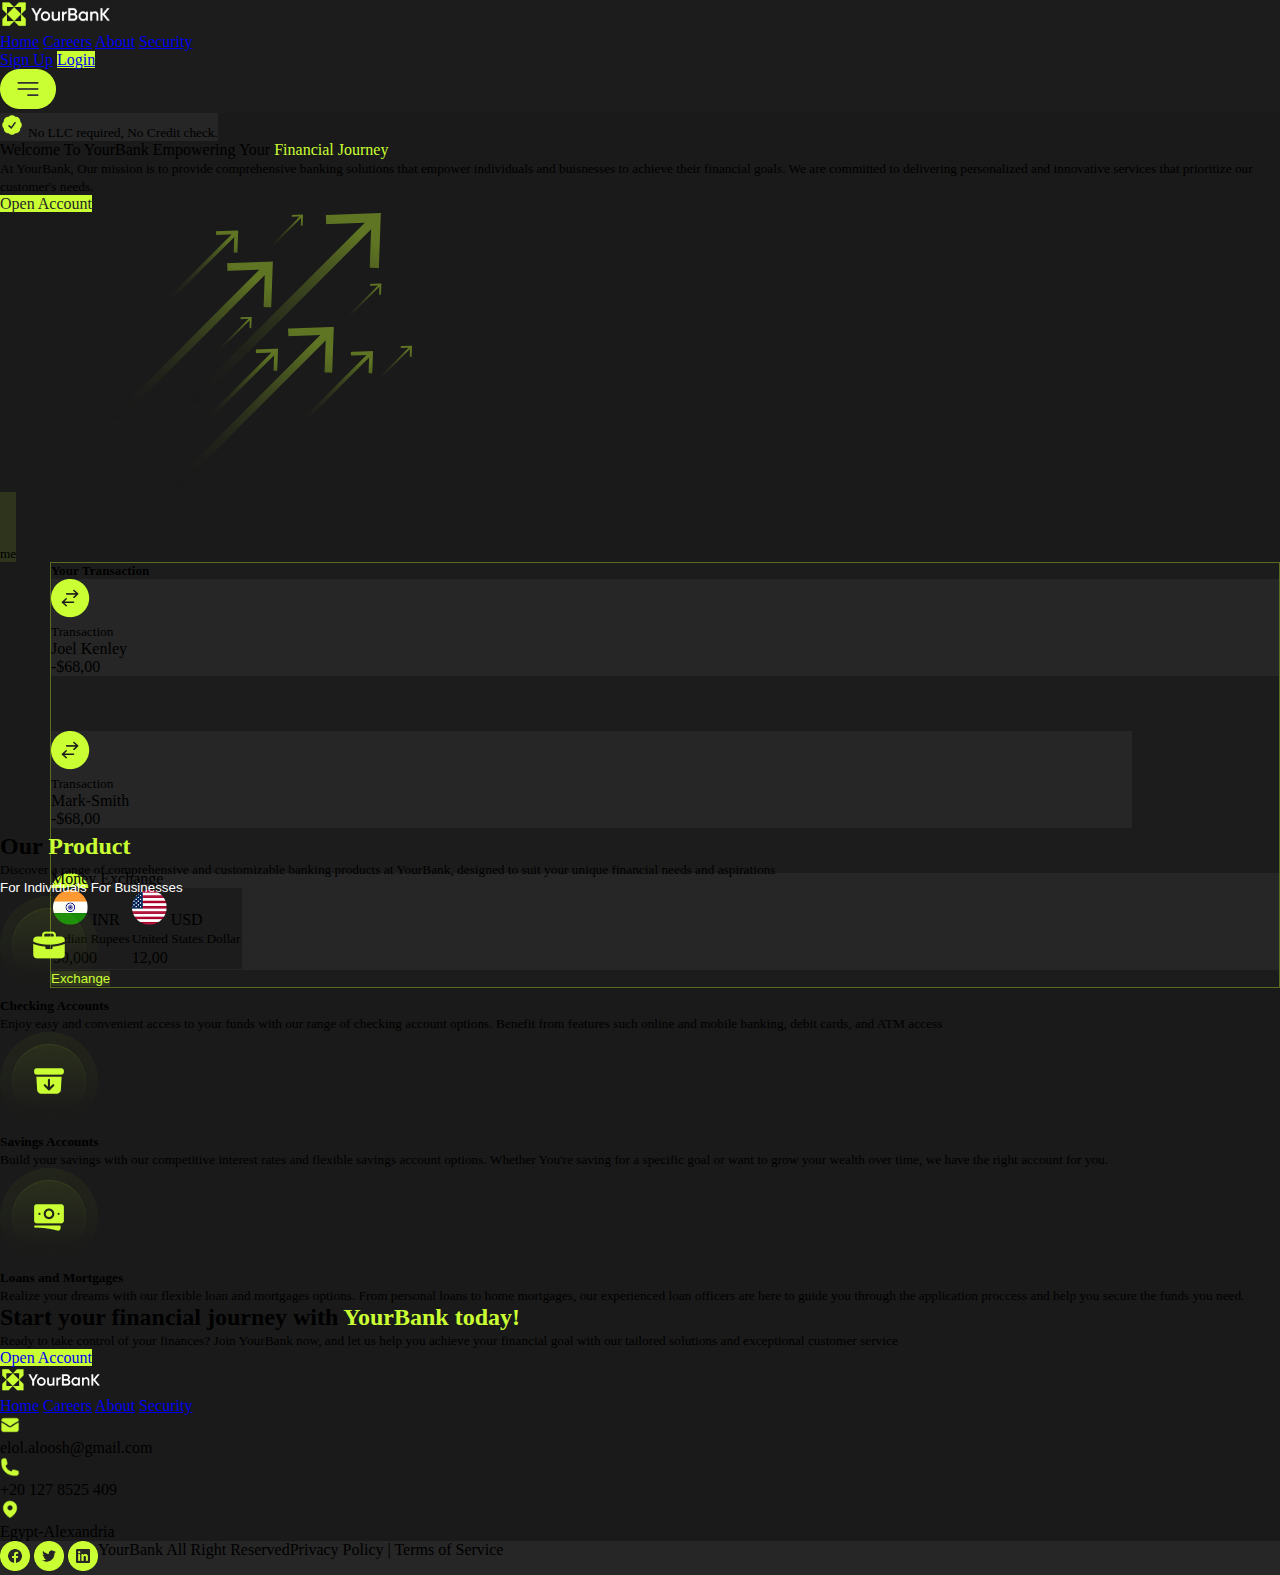
<file: index.html>
<!DOCTYPE html>
<html lang="en">
<head>
  <meta charset="UTF-8">
  <meta name="viewport" content="width=device-width, initial-scale=1.0">
  <link href="https://cdn.jsdelivr.net/npm/bootstrap@5.3.8/dist/css/bootstrap.min.css" rel="stylesheet" integrity="sha384-sRIl4kxILFvY47J16cr9ZwB07vP4J8+LH7qKQnuqkuIAvNWLzeN8tE5YBujZqJLB" crossorigin="anonymous">
  <link rel="stylesheet" href="./assets/style/style.css">
  <title>Your Bank</title>
</head>
<body>
<!--             Header              -->

  <header class="py-5">
    <div class="header-body container rounded-pill p-3 d-flex justify-content-between align-items-center">
      <div class="logo" style="width: fit-content;">
        <img src="./assets/style/images/Logo.png" alt="" style="width: 110px;">
      </div>

      <!--             Nav              -->

      <nav class="links d-flex align-items-center">
        <a href="./index.html" class="icon-link text-decoration-none link-light py-2 px-3 rounded-pill">Home</a>
        <a href="./careers.html" class="icon-link text-decoration-none link-light py-2 px-3 rounded-pill">Careers</a>
        <a href="./about.html" class="icon-link text-decoration-none link-light py-2 px-3 rounded-pill">About</a>
        <a href="security.html" class="icon-link text-decoration-none link-light py-2 px-3 rounded-pill">Security</a>
      </nav>

      <!--             Nav Buttons              -->

      <div class="btns">
        <a href="sign-up.html" class="reg-btn text-decoration-none text-light m-1 p-2 px-4 rounded-pill">Sign Up</a>
        <a href="./login.html" class="log-btn text-decoration-none text-dark p-2 px-4 bordered rounded-pill">Login</a>
      </div>
      
      <div class="menu-button d-none">
        <img src="./assets/style/images/Nav-Button.png" alt="">
      </div>
    </div>
  </header>

      <!--             Main              -->

  <main class="container py-4">
    <section class="head-sec py-4 d-flex" style="height: 80svh;">

      <!--             Left Head Section              -->

      <div class="head-paragraph w-50">
        <div class="check-icon d-flex align-items-center rounded-pill p-1 px-2">
          <img src="./assets/style/images/Icon.png" alt="">
          <small class="text-light m-0 mx-1 fw-light">No LLC required, No Credit check.</small>
        </div>
        <div class="big-paragraph py-3 fw-semibold">
          <p class="fs-1 text-light">Welcome To YourBank Empowering Your <span style="color: #CAFF33;">Financial Journey</span></p>
          <small class="text-light fw-normal">At YourBank, Our mission is to provide comprehensive banking solutions that empower individuals and buisnesses to achieve their financial goals. We are committed to delivering personalized and innovative services that prioritize our customer's needs.</small>
        </div>
        <div class="head-btn py-3">
        <a href="./login.html" class="p-3 rounded-pill borderless text-dark fw-semibold">Open Account</a>
        </div>
      </div>

      <!--             Right Head Section              -->

      <div class="head-cart w-50" style="margin-left: 50px;">
        <div class="main-image position-absolute" style="right: -5%;">
          <img src="./assets/style/images/Abstract Design (1).png" alt="">
        </div>

        <!--             Float Div              -->

        <div class="float-income d-flex px-3 py-2 bg-opacity-50 rounded position-absolute z-3" style="width: fit-content; top: -10%; left: -10%;">
          <div class="income-icon my-2">
            <img src="./assets/style/images/Icon Container.png" alt="" style="width: 30px;">
          </div>
          <div class="income-text text-light mx-1 top-100">
            <p class="m-0">+ $5000,00</p>
            <small class="fw-light">Monthly Income</small>
          </div>
        </div>

        <!--             Right Head Cart              -->

        <div class="w-75 cart p-3 h-100 bordered" style="background-color: #1C1C1C; border:1px solid #a1cc2975;">
          <h5 class="text-light">Your Transaction</h5>
          <div class="transaction-carts py-2 position-relative h-100">
            <div class="w-100 z-2 first px-3 py-1 rounded d-flex align-items-center justify-content-between position-absolute opacity-100 bordered" style="background-color: #262626;">
              <div class="transaction-r-container d-flex">
                <div class="transactions-icon my-2">
                  <img src="./assets/style/images/Sub Container.png" alt="">
                </div>
                <div class="transaction-paragraph text-light mx-1">
                  <small class="fw-light">Transaction</small>
                  <p class="mb-1">Joel Kenley</p>
                </div>
              </div>
              <div class="transaction-offer justify-content-end d-flex">
                <p class="text-light justify-content-end mb-0 mt-3 fw-semibold fs-5">-$68,00</p>
              </div>
            </div>
            <div class="z-1 mx-4 second px-3 py-1 rounded d-flex align-items-center justify-content-between opacity-50 position-absolute bordered" style="background-color: #262626; top: 55px; width: 88%;">
              <div class="transaction-r-container d-flex">
                <div class="transactions-icon my-2">
                  <img src="./assets/style/images/Sub Container.png" alt="">
                </div>
                <div class="transaction-paragraph text-light mx-1">
                  <small class="fw-light">Transaction</small>
                  <p class="mb-1">Mark-Smith</p>
                </div>
              </div>
              <div class="transaction-offer justify-content-end d-flex">
                <p class="text-light justify-content-end mb-0 mt-3 fw-semibold fs-5">-$68,00</p>
              </div>
            </div>
            <div class="w-75 z-0 mx-5 third px-3 py-1 rounded d-flex align-items-center justify-content-between opacity-25 position-absolute bordered" style="background-color: #262626; top: 100px;">
              <div class="transaction-r-container d-flex">
                <div class="transactions-icon my-2">
                  <img src="./assets/style/images/Sub Container.png" alt="">
                </div>
                <div class="transaction-paragraph text-light mx-1">
                  <small class="fw-light">Transaction</small>
                  <p class="mb-1">Lenen Roy</p>
                </div>
              </div>
              <div class="transaction-offer justify-content-end d-flex">
                <p class="text-light justify-content-end mb-0 mt-3 fw-semibold fs-5">-$68,00</p>
              </div>
            </div>

            <!--             Exchange Part              -->

            <div class="exchange" style="top: 40%;">
              <p class="text-light fw-semibold">Money Exchange</p>
              <table class="rounded p-2 w-100" style="background-color: #1C1C1C;">
                <tbody class="text-light">
                  <tr class="row p-2 py-3">
                    <td class="col">
                      <img src="./assets/style/images/Image.png" alt="">
                      <span>INR</span>
                      <p class="m-0"><small class="fw-light">Indian Rupees</small></p>
                    </td>
                    <td class="col">
                      <img src="./assets/style/images/Image (1).png" alt="">
                      <span>USD</span>
                      <p class="m-0"><small>United States Dollar</small></p>
                    </td>
                  </tr>
                  <tr class="row p-2 py-3">
                    <td class="col"><p class="m-0">50,000</p></td>
                    <td class="col"><p class="m-0">12,00</p></td>
                  </tr>
                </tbody>
              </table>
              <div class="ex-btn-container pt-2">
                <button class="ex-btn w-100 rounded-pill py-2">Exchange</button>
              </div>
            </div>
          </div>
        </div>
      </div>
    </section>

      <!--             Product Section              -->

    <section class="product-section pt-5">
      <h2 class="text-light">Our <span style="color: #CAFF33;">Product</span></h2>
      <div class="paragraph-btns d-flex justify-content-between">
        <div class="paragraph w-75 py-2">
          <small class="text-white-50">Discover a range of comprehensive and customizable banking products at YourBank, designed to suit your unique financial needs and aspirations</small>
        </div>
        <div class="w-50 p-1">
          <div class="border border-dark p-2 rounded-pill w-75 mx-5 align-items-end">
            <div class="sec-btns p-1 w-100 rounded-pill justify-content-between gap-1 d-flex">
              <button class="pro-btns rounded-pill w-100 p-2">For Individuals</button>
              <button class="pro-btns rounded-pill w-100 p-2">For Businesses</button>
            </div>
          </div>
        </div>
      </div>

      <!--             Product Containers              -->

      <div class="product-containers py-5">
        <div class="row">
          <div class="pro-cont col-12 col-sm-4 align-items-center d-flex flex-column gap-3 p-2 border-end border-dark">
            <img src="./assets/style/images/Icon Container1.png" alt="" class="">
            <h5 class="text-light">Checking Accounts</h5>
            <small class="text-white-50 text-center">Enjoy easy and convenient access to your funds with our range of checking account options. Benefit from features such online and mobile banking, debit cards, and ATM access</small>
          </div>
          <div class="pro-cont col-12 col-sm-4 align-items-center d-flex flex-column gap-3 p-2 border-dark border-end">
            <img src="./assets/style/images/Icon Container2.png" alt="" class="">
            <h5 class="text-light">Savings Accounts</h5>
            <small class="text-white-50 text-center">Build your savings with our competitive interest rates and flexible savings account options. Whether You're saving for a specific goal or want to grow your wealth over time, we have the right account for you.</small>
          </div>
          <div class="col-12 col-sm-4 align-items-center d-flex flex-column gap-3 p-2">
            <img src="./assets/style/images/Icon Container3.png" alt="" class="">
            <h5 class="text-light">Loans and Mortgages</h5>
            <small class="text-white-50 text-center">Realize your dreams with our flexible loan and mortgages options. From personal loans to home mortgages, our experienced loan officers are here to guide you through the application proccess and help you secure the funds you need.</small>
          </div>
        </div>
      </div>
    </section>

      <!--             Last Section              -->
    <section class="last-section">
      <div class="p-5 d-flex align-items-center gap-5">
        <div class="last-title w-75">
          <h2 class="text-light">Start your financial journey with <span style="color: #CAFF33;">YourBank today!</span></h2>
          <small class="text-white-50">Ready to take control of your finances? Join YourBank now, and let us help you achieve your financial goal with our tailored solutions and exceptional customer service</small>
        </div>
        <div class="last-btn">
          <a href="./login.html" class="p-3 rounded-pill text-dark fw-semibold">Open Account</a>
        </div>
      </div>
    </section>
  </main>

      <!--             Footer              -->

  <footer class="container py-3">

      <!--             Footer Start              -->

    <div class="footer-links d-flex flex-column align-items-center gap-3 border-bottom border-dark py-5">
      <img src="./assets/style/images/Logo.png" alt="" style="width: 100px;">
      <div class="links d-flex align-items-center gap-3">
        <a href="./index.html" class="icon-link text-decoration-none link-light py-2 px-3 rounded-pill">Home</a>
        <a href="./careers.html" class="icon-link text-decoration-none link-light py-2 px-3 rounded-pill">Careers</a>
        <a href="./about.html" class="icon-link text-decoration-none link-light py-2 px-3 rounded-pill">About</a>
        <a href="./security.html" class="icon-link text-decoration-none link-light py-2 px-3 rounded-pill">Security</a>
      </div>
    </div>

      <!--             Footer Middle              -->

    <div class="call-us d-flex align-items-center gap-3 justify-content-center py-5 border-bottom border-dark">
      <div class="email d-flex gap-2">
        <img src="./assets/style/images/icon3.png" alt="" style="width: 20px;">
        <p class="text-light m-0">elol.aloosh@gmail.com</p>
      </div>
      <div class="phone d-flex gap-2">
        <img src="./assets/style/images/Icon (1).png" alt="" style="width: 20px;">
        <p class="text-light m-0">+20 127 8525 409</p>
      </div>
      <div class="location d-flex gap-2">
        <img src="./assets/style/images/Icon (2).png" alt="" style="width: 20px;">
        <p class="text-light m-0">Egypt-Alexandria</p>
      </div>
    </div>

      <!--             Footer End              -->

    <div class="contact mt-5 align-items-center justify-content-between p-3 rounded-pill" style="background-color: #262626; display: flex;">
      <div class="social d-flex gap-2">
        <img src="./assets/style/images/Button.png" alt="">
        <img src="./assets/style/images/Button (1).png" alt="">
        <img src="./assets/style/images/Button (2).png" alt="">
      </div>
      <div class="footer-pg">
        <p class="text-white-50 m-0">YourBank All Right Reserved</p>
      </div>
      <div class="end-pg">
        <p class="text-white-50 m-0">Privacy Policy | Terms of Service</p>
      </div>
    </div>
  </footer>
</body>
</html>
</file>
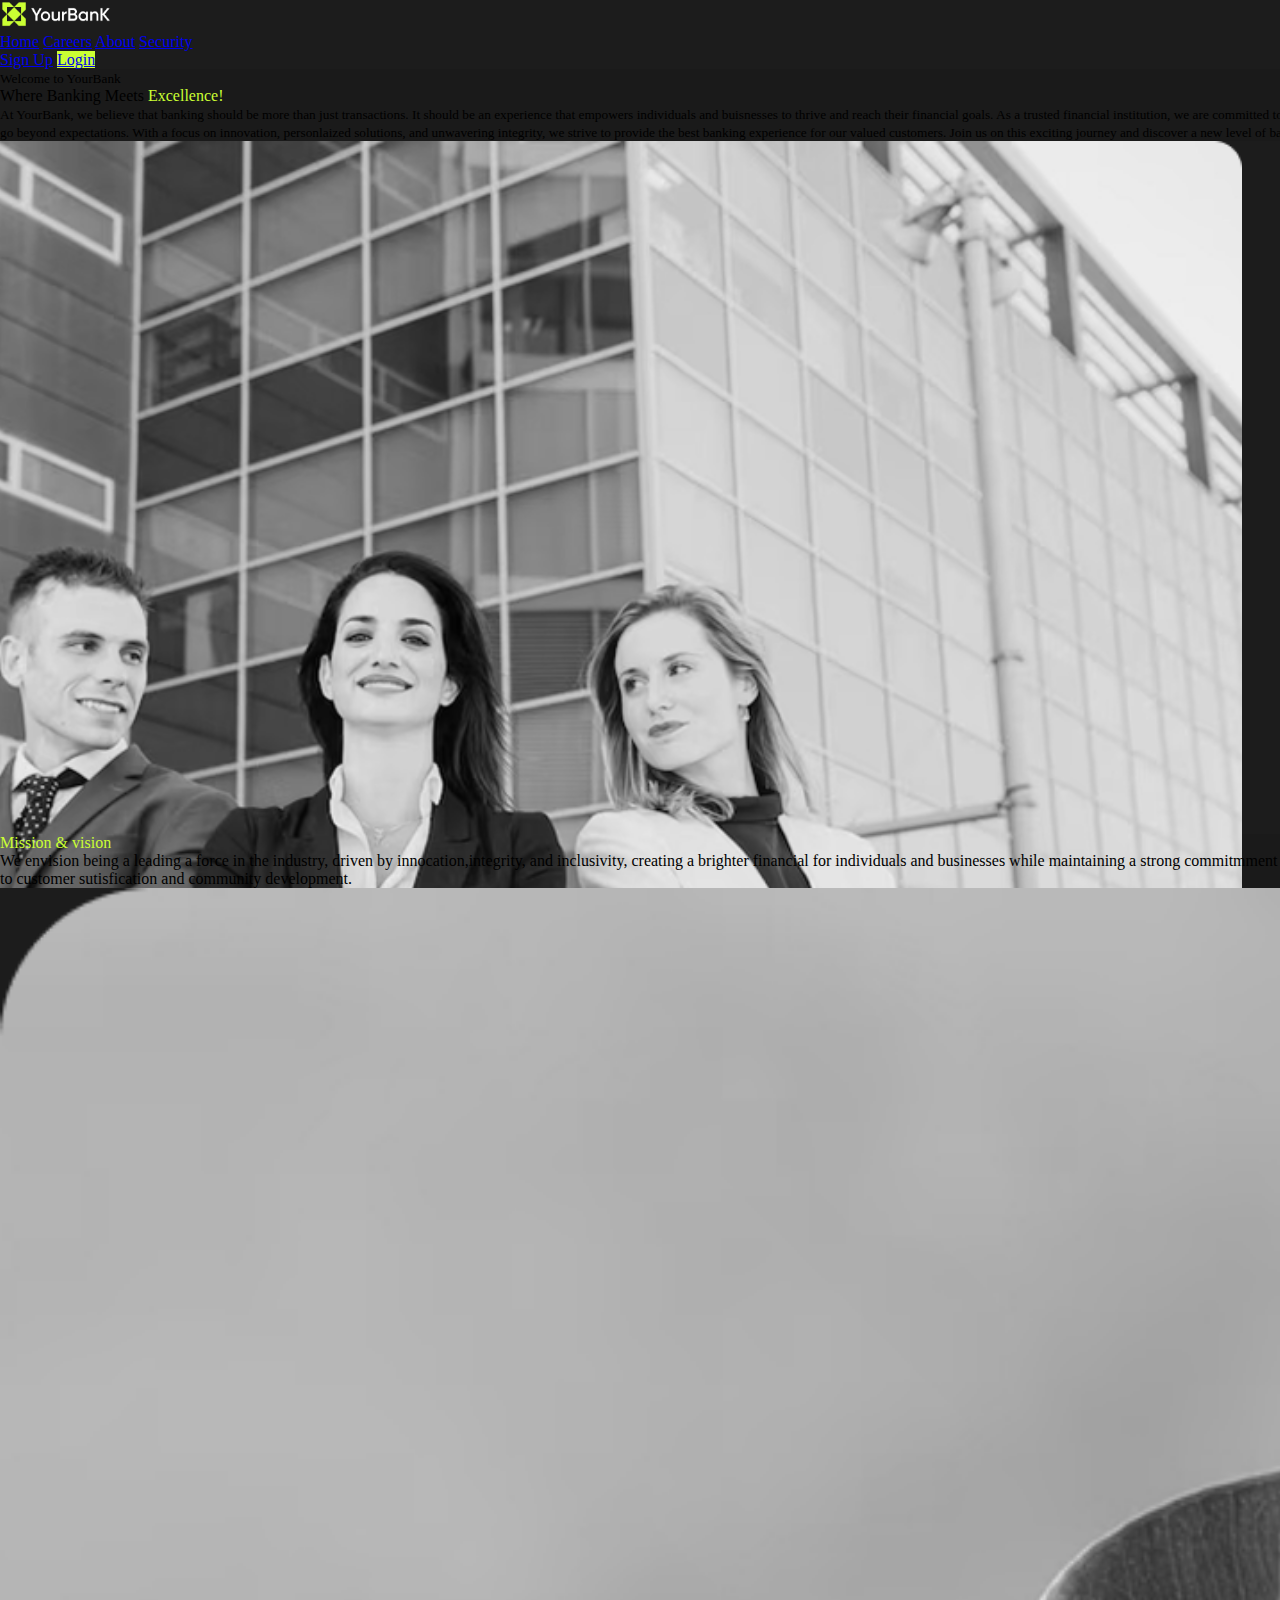
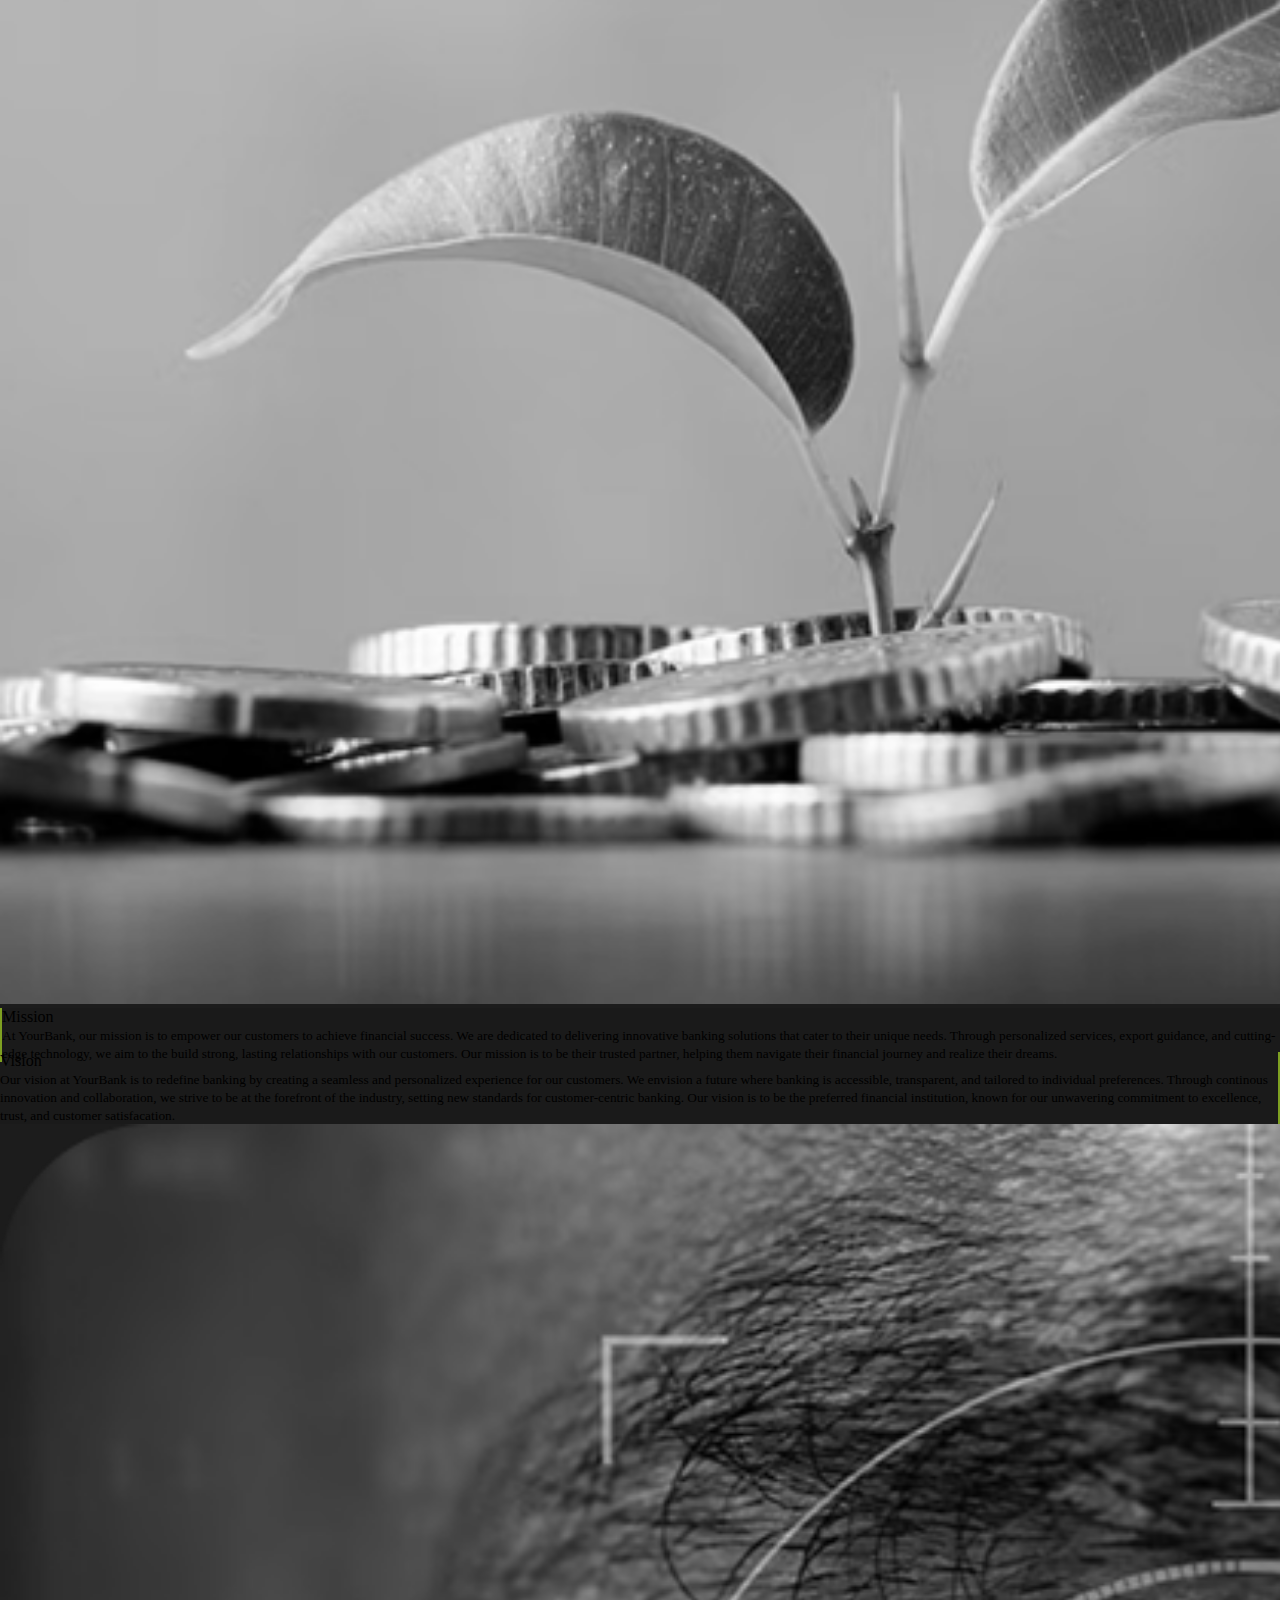
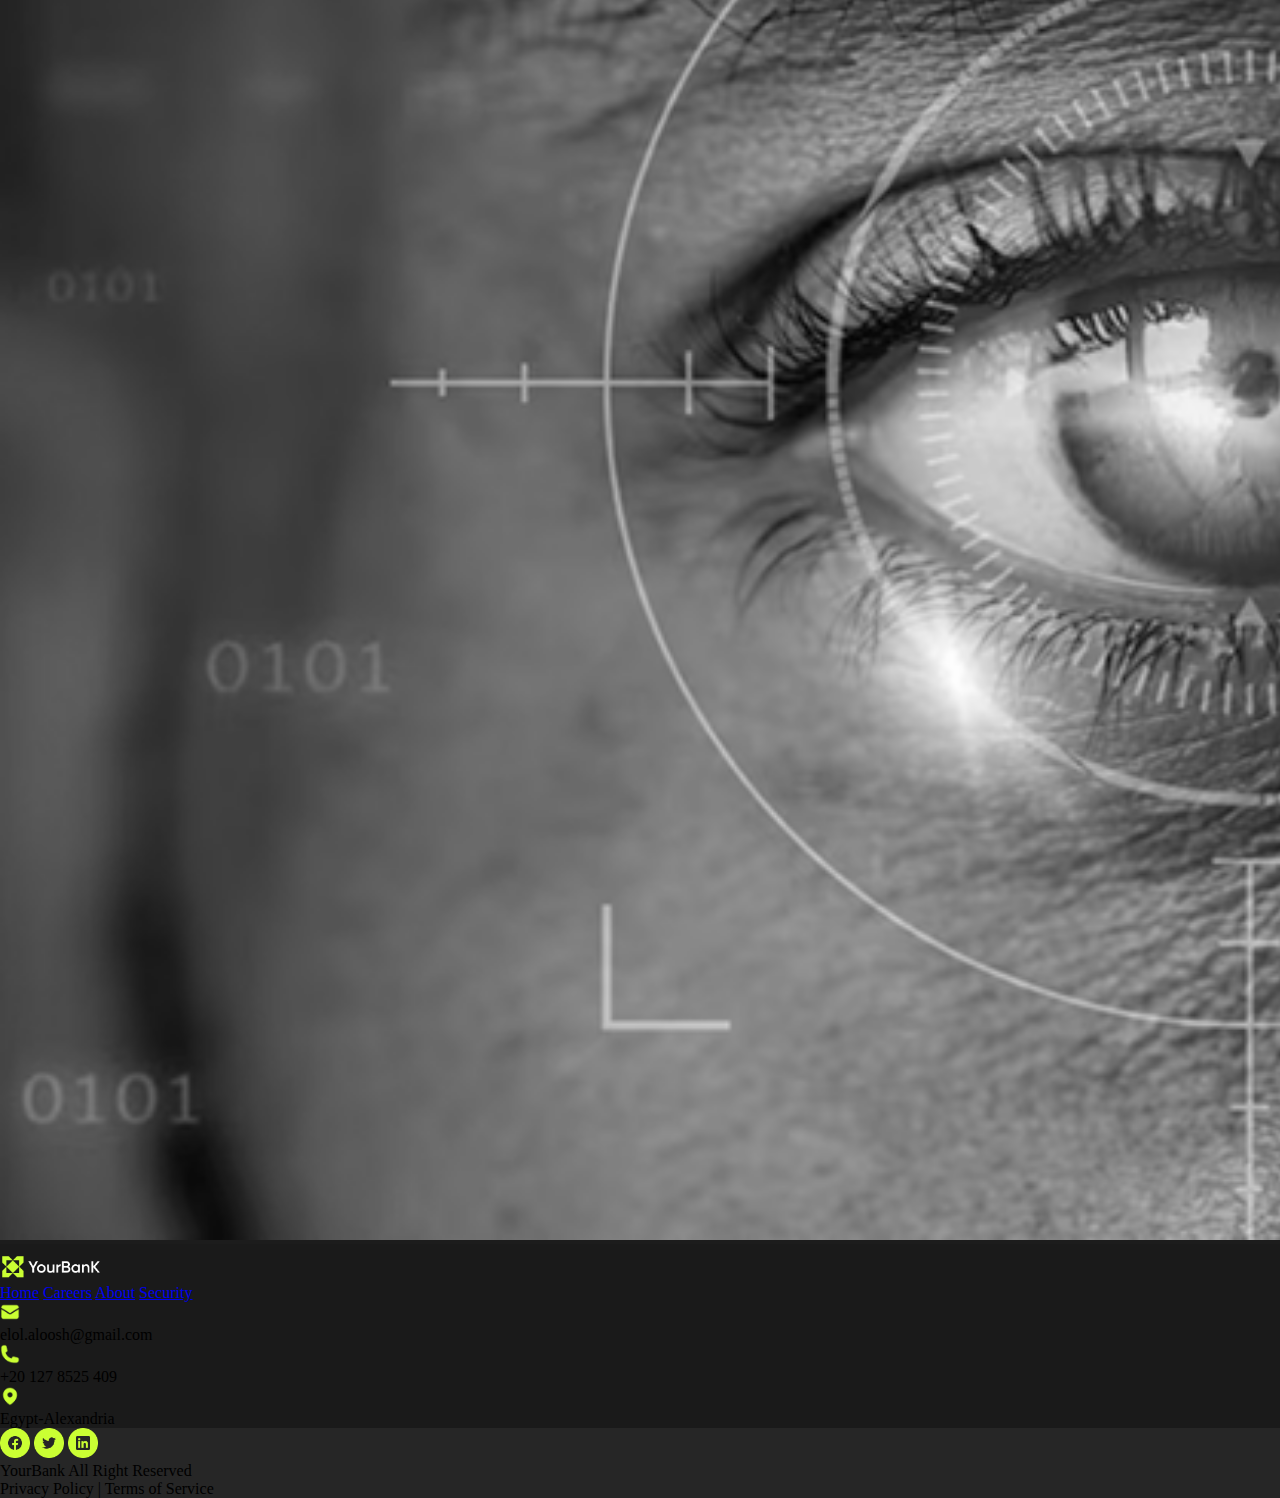
<file: about.html>
<!DOCTYPE html>
<html lang="en">
<head>
  <meta charset="UTF-8">
  <meta name="viewport" content="width=device-width, initial-scale=1.0">
  <link href="https://cdn.jsdelivr.net/npm/bootstrap@5.3.8/dist/css/bootstrap.min.css" rel="stylesheet" integrity="sha384-sRIl4kxILFvY47J16cr9ZwB07vP4J8+LH7qKQnuqkuIAvNWLzeN8tE5YBujZqJLB" crossorigin="anonymous">
  <link rel="stylesheet" href="./assets/style/about.css">
  <title>About</title>
</head>
<body>
  <header class="py-5">
    <div class="header-body container rounded-pill p-3 d-flex justify-content-between align-items-center">
      <div class="logo" style="width: fit-content;">
        <img src="./assets/style/images/Logo.png" alt="" style="width: 110px;">
      </div>

      <!--             Nav              -->

      <nav class="links d-flex align-items-center">
        <a href="./index.html" blank class="icon-link text-decoration-none link-light py-2 px-3 rounded-pill">Home</a>
        <a href="./careers.html" class="icon-link text-decoration-none link-light py-2 px-3 rounded-pill">Careers</a>
        <a href="./about.html" class="icon-link text-decoration-none link-light py-2 px-3 rounded-pill">About</a>
        <a href="./security.html" class="icon-link text-decoration-none link-light py-2 px-3 rounded-pill">Security</a>
      </nav>

      <!--             Nav Buttons              -->

      <div class="btns">
        <a href="sign-up.html" class="reg-btn text-decoration-none text-light m-1 p-2 px-4 rounded-pill">Sign Up</a>
        <a href="login.html" class="log-btn text-decoration-none text-dark p-2 px-4 bordered rounded-pill">Login</a>
      </div>
    </div>
  </header>

  <main class="container">
    <section>
      <div class="head-section p-5 d-flex rounded" style="background-color: #1C1C1C; height: 85svh;">
          <div class="head-paragraph rounded-bottom-5 rounded-start-4 p-5 z-1" style="background-color: #1A1A1A; width: 120%; height: fit-content;">
            <small class="text-light">Welcome to YourBank</small>
            <p class="fs-1 text-light fw-semibold">Where Banking Meets <span style="color: #CAFF33;">Excellence!</span></p>
            <small class="text-white-50">At YourBank, we believe that banking should be more than just transactions. It should be an experience that empowers individuals and buisnesses to thrive and reach their financial goals. As a trusted financial institution, we are committed to delivering exceptional banking services that go beyond expectations. With a focus on innovation, personlaized solutions, and unwavering integrity, we strive to provide the best banking experience for our valued customers. Join us on this exciting journey and discover a new level of banking excellence.</small>
          </div>
          <div class="head-img position-relative w-100">
            <img src="./assets/style/images/about-head.png" alt="" class=" h-100 z-0" style="width: 135%; height: 120%; right: 38%;">
          </div>
      </div>
    </section>
    <section class="mission&vission mt-5">
      <p class="fs-1 fw-medium" style="color: #CAFF33;">Mission & vision</p>
      <p class="text-white-50">We envision being a leading a force in the industry, driven by innocation,integrity, and inclusivity, creating a brighter financial for individuals and businesses while maintaining a strong commitmment to customer sutisfication and community development.</p>
      <div class="m-containers mt-5">
        <div class="mission-container d-flex align-items-center">
          <div class="pic  pt-4 px-4 rounded-top-5 rounded-bottom-3" style="width: 130svw; background-color: #1C1C1C;">
            <img src="./assets/style/images/Mission-p.png" alt="" style="width: 100%;">
          </div>
          <div class="mission-paragraph ps-5" style="border-left: 2px solid #7ea021;">
            <p class="text-light fs-3 fw-medium">Mission</p>
            <small class="text-white-50">At YourBank, our mission is to empower our customers to achieve financial success. We are dedicated to delivering innovative banking solutions that cater to their unique needs. Through personalized services, export guidance, and cutting-edge technology, we aim to the build strong, lasting relationships with our customers. Our mission is to be their trusted partner, helping them navigate their financial journey and realize their dreams.</small>
          </div>
        </div>
      </div>
      <div class="v-containers position-relative" style="top: -10px;">
        <div class="mission-container d-flex align-items-center">
          <div class="mission-paragraph pe-5" style="border-right: 2px solid #7ea021;">
            <p class="text-light fs-3 fw-medium">Vision</p>
            <small class="text-white-50">Our vision at YourBank is to redefine banking by creating a seamless and personalized experience for our customers. We envision a future where banking is accessible, transparent, and tailored to individual preferences. Through continous innovation and collaboration, we strive to be at the forefront of the industry, setting new standards for customer-centric banking. Our vision is to be the preferred financial institution, known for our unwavering commitment to excellence, trust, and customer satisfacation.</small>
          </div>
          <div class="pic  pt-4 px-4 rounded-top-5 rounded-bottom-3" style="width: 130svw; background-color: #1C1C1C;">
            <img src="./assets/style/images/Mission-p2.png" alt="" style="width: 100%;">
          </div>
        </div>
      </div>
    </section>
  </main>

  <!--             Footer              -->

  <footer class="container py-3">

    <!--             Footer Start              -->

  <div class="footer-links d-flex flex-column align-items-center gap-3 border-bottom border-dark py-5">
    <img src="./assets/style/images/Logo.png" alt="" style="width: 100px;">
    <div class="links d-flex align-items-center gap-3">
      <a href="./index.html" class="icon-link text-decoration-none link-light py-2 px-3 rounded-pill">Home</a>
      <a href="./careers.html" class="icon-link text-decoration-none link-light py-2 px-3 rounded-pill">Careers</a>
      <a href="./about.html" class="icon-link text-decoration-none link-light py-2 px-3 rounded-pill">About</a>
      <a href="./security.html" class="icon-link text-decoration-none link-light py-2 px-3 rounded-pill">Security</a>
    </div>
  </div>

    <!--             Footer Middle              -->

  <div class="call-us d-flex align-items-center gap-3 justify-content-center py-5 border-bottom border-dark">
    <div class="email d-flex gap-2">
      <img src="./assets/style/images/icon3.png" alt="" style="width: 20px;">
      <p class="text-light m-0">elol.aloosh@gmail.com</p>
    </div>
    <div class="phone d-flex gap-2">
      <img src="./assets/style/images/Icon (1).png" alt="" style="width: 20px;">
      <p class="text-light m-0">+20 127 8525 409</p>
    </div>
    <div class="location d-flex gap-2">
      <img src="./assets/style/images/Icon (2).png" alt="" style="width: 20px;">
      <p class="text-light m-0">Egypt-Alexandria</p>
    </div>
  </div>

    <!--             Footer End              -->

  <div class="contact mt-5 d-flex align-items-center justify-content-between p-3 rounded-pill" style="background-color: #262626;">
    <div class="social d-flex gap-2">
      <img src="./assets/style/images/Button.png" alt="">
      <img src="./assets/style/images/Button (1).png" alt="">
      <img src="./assets/style/images/Button (2).png" alt="">
    </div>
    <div class="footer-pg">
      <p class="text-secondary m-0">YourBank All Right Reserved</p>
    </div>
    <div class="end-pg">
      <p class="text-secondary m-0">Privacy Policy | Terms of Service</p>
    </div>
  </div>
</footer>
</body>
</html>
</file>
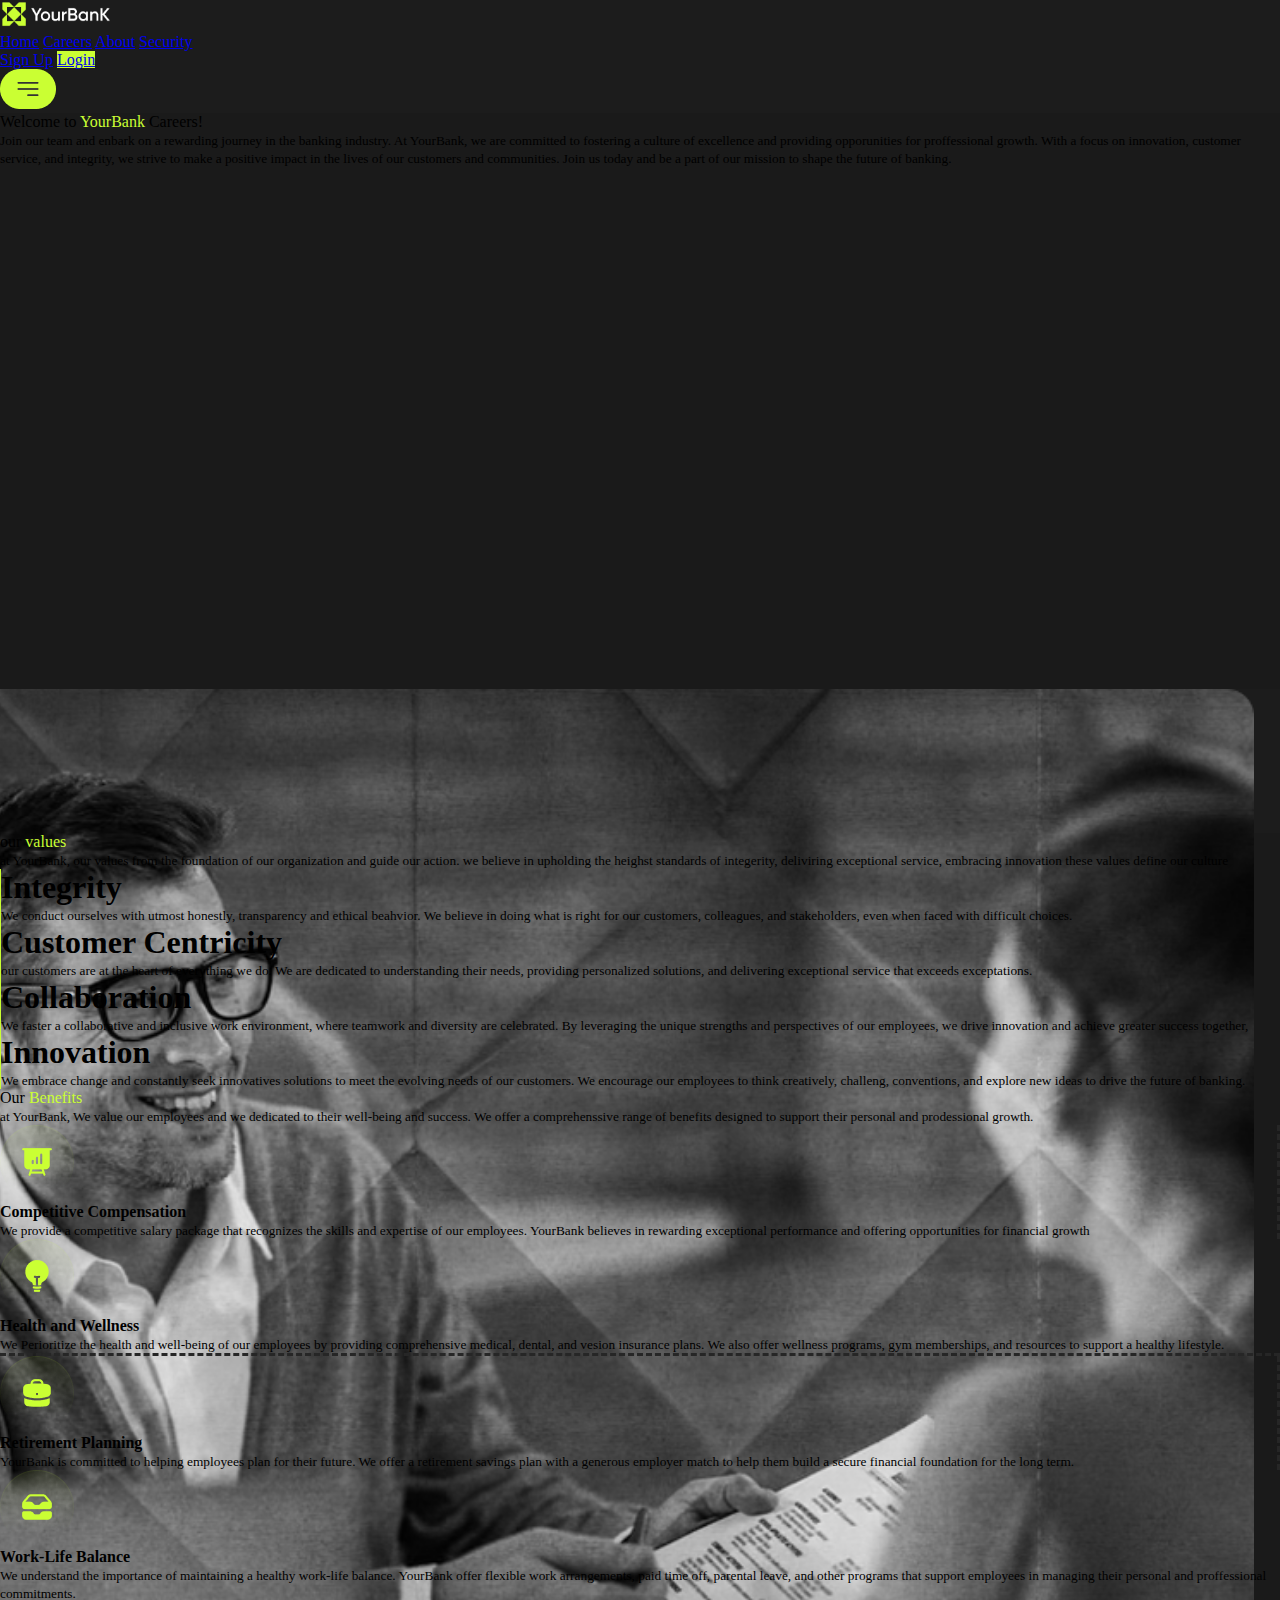
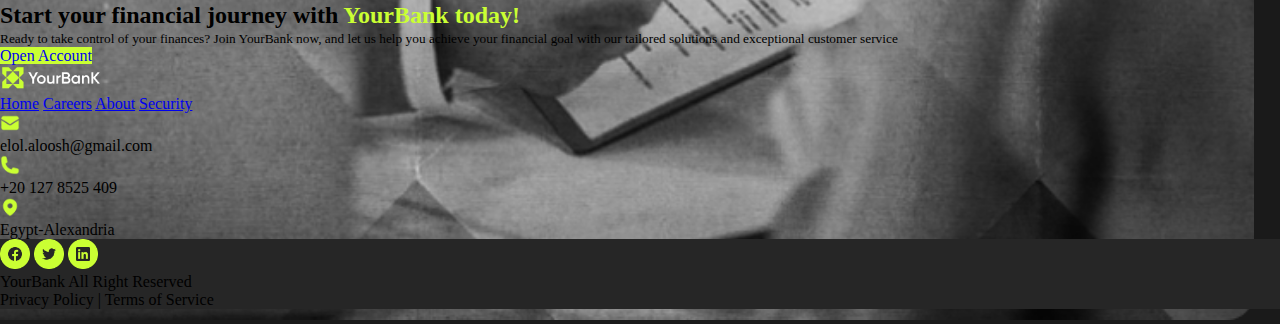
<file: careers.html>
<!DOCTYPE html>
<html lang="en">
<head>
  <meta charset="UTF-8">
  <meta name="viewport" content="width=device-width, initial-scale=1.0">
  <link href="https://cdn.jsdelivr.net/npm/bootstrap@5.3.8/dist/css/bootstrap.min.css" rel="stylesheet" integrity="sha384-sRIl4kxILFvY47J16cr9ZwB07vP4J8+LH7qKQnuqkuIAvNWLzeN8tE5YBujZqJLB" crossorigin="anonymous">
  <link rel="stylesheet" href="./assets/style/careers.css">
  <title>Careers</title>
</head>
<body>
  <header class="py-5">
    <div class="header-body border border-dark container rounded-pill p-3 d-flex justify-content-between align-items-center">
      <div class="logo" style="width: fit-content;">
        <img src="./assets/style/images/Logo.png" alt="" style="width: 110px;">
      </div>

      <!--             Nav              -->

      <nav class="links d-flex align-items-center">
        <a href="./index.html" blank class="icon-link text-decoration-none link-light py-2 px-3 rounded-pill">Home</a>
        <a href="./careers.html" class="icon-link text-decoration-none link-light py-2 px-3 rounded-pill">Careers</a>
        <a href="./about.html" class="icon-link text-decoration-none link-light py-2 px-3 rounded-pill">About</a>
        <a href="./security.html" class="icon-link text-decoration-none link-light py-2 px-3 rounded-pill">Security</a>
      </nav>

      <!--             Nav Buttons              -->

      <div class="btns">
        <a href="sign-up.html" class="reg-btn text-decoration-none text-light m-1 p-2 px-4 rounded-pill">Sign Up</a>
        <a href="login.html" class="log-btn text-decoration-none text-dark p-2 px-4 bordered rounded-pill">Login</a>
      </div>
      <div class="menu-button d-none">
        <img src="./assets/style/images/Nav-Button.png" alt="">
      </div>
    </div>
  </header>

      <!--             Main              -->


  <main class="container">
    <section class="head">
      <div class="head-section p-5 d-flex rounded" style="background-color: #1C1C1C; height: 80svh;">
          <div class="head-paragraph rounded-bottom-5 rounded-start-4 p-5 z-1" style="background-color: #1A1A1A; width: 100%; height: 80%;">
            <p class="fs-1 text-light">Welcome to <span style="color: #CAFF33;">YourBank</span> Careers!</p>
            <small class="text-white-50">Join our team and enbark on a rewarding journey in the banking industry. At YourBank, we are committed to fostering a culture of excellence and providing opporunities for proffessional growth. With a focus on innovation, customer service, and integrity, we strive to make a positive impact in the lives of our customers and communities. Join us today and be a part of our mission to shape the future of banking.</small>
          </div>
          <div class="head-img position-relative w-100">
            <img src="./assets/style/images/career-head.png" alt="" class=" h-100 z-0" style="width: 130%; height: 120%; right: 32%;">
          </div>
      </div>
    </section>

      <!--             Values Section              -->


    <section class="values mt-5">
      <div class="values-title">
        <p class="text-light fs-1 fw-medium">our <span style="color: #CAFF33;">values</span></p>
        <small class="text-white-50">at YourBank, our values from the foundation of our organization and guide our action. we believe in upholding the heighst standards of integerity, deliviring exceptional service, embracing innovation these values define our culture</small>
      </div>
      <div class="row mt-5">
        <div class="col-12 col-sm-6"style="border-left: 1px solid #CAFF33;">
          <h1 class="text-dark-emphasis">Integrity</h1>
          <small class="text-white-50">We conduct ourselves with utmost honestly, transparency and ethical beahvior. We believe in doing what is right for our customers, colleagues, and stakeholders, even when faced with difficult choices.</small>
        </div>
        <div class="col-12 col-sm-6"style="border-left: 1px solid #CAFF33;">
          <h1 class="text-dark-emphasis">Customer Centricity</h1>
          <small class="text-white-50">our customers are at the heart of everything we do. We are dedicated to understanding their needs, providing personalized solutions, and delivering exceptional service that exceeds exceptations.</small>
        </div>
      </div>
      <div class="row mt-5">
        <div class="col-12 col-sm-6" style="border-left: 1px solid #CAFF33;">
          <h1 class="text-dark-emphasis">Collaboration</h1>
          <small class="text-white-50">We faster a collaborative and inclusive work environment, where teamwork and diversity are celebrated. By leveraging the unique strengths and perspectives of our employees, we drive innovation and achieve greater success together,</small>
        </div>
        <div class="col-12 gap-3 col-sm-6" style="border-left: 1px solid #CAFF33;">
          <h1 class="text-dark-emphasis">Innovation</h1>
          <small class="text-white-50">We embrace change and constantly seek innovatives solutions to meet the evolving needs of our customers. We encourage our employees to think creatively, challeng, conventions, and explore new ideas to drive the future of banking.</small>
        </div>
      </div>
    </section>

      <!--             Benifits Section              -->

    <section class="benefits mt-5">
      <div class="benefits-title">
        <p class="text-light fs-1 fw-medium">Our <span style="color: #CAFF33;">Benefits</span></p>
        <small class="text-white-50">at YourBank, We value our employees and we dedicated to their well-being and success. We offer a comprehenssive range of benefits designed to support their personal and prodessional growth.</small>
      </div>
      <div class="row mt-5">
        <div class="col-12 col-sm-6" style="border-right: 3px dashed #262626;">
          <div class="container-title d-flex align-items-center gap-4 pb-3">
              <img src="./assets/style/images/C-Icon.png" alt="">
              <h4 class="text-light">Competitive Compensation</h4>
          </div>
          <small class="text-white-50">We provide a competitive salary package that recognizes the skills and expertise of our employees. YourBank believes in rewarding exceptional performance and offering opportunities for financial growth</small>
        </div>
        <div class="col-12 col-sm-6">
          <div class="container-title d-flex align-items-center gap-4 pb-3">
              <img src="./assets/style/images/C2-Icon.png" alt="">
              <h4 class="text-light">Health and Wellness</h4>
          </div>
          <small class="text-white-50">We Perioritize the health and well-being of our employees by providing comprehensive medical, dental, and vesion insurance plans. We also offer wellness programs, gym memberships, and resources to support a healthy lifestyle.</small>
        </div>
      </div>

      <div class="benf-row row mt-5 pt-5" style="border-top: 3px dashed #262626;">
        <div class="col-12 col-sm" style="border-right: 3px dashed #262626;">
          <div class="container-title d-flex align-items-center gap-4 pb-3">
              <img src="./assets/style/images/C3-Icon.png" alt="">
              <h4 class="text-light">Retirement Planning</h4>
          </div>
          <small class="text-white-50">YourBank is committed to helping employees plan for their future. We offer a retirement savings plan with a generous employer match to help them build a secure financial foundation for the long term.</small>
        </div>
        <div class="col-12 col-sm">
          <div class="container-title d-flex align-items-center gap-4 pb-3">
              <img src="./assets/style/images/C4-Icon.png" alt="">
              <h4 class="text-light">Work-Life Balance</h4>
          </div>
          <small class="text-white-50">We understand the importance of maintaining a healthy work-life balance. YourBank offer flexible work arrangements, paid time off, parental leave, and other programs that support employees in managing their personal and proffessional commitments.</small>
        </div>
      </div>
    </section>

    <!--             Last Section              -->
  <section class="last-section">
    <div class="last-section p-5 d-flex align-items-center gap-5">
      <div class="last-title w-75">
        <h2 class="text-light">Start your financial journey with <span style="color: #CAFF33;">YourBank today!</span></h2>
        <small class="text-white-50">Ready to take control of your finances? Join YourBank now, and let us help you achieve your financial goal with our tailored solutions and exceptional customer service</small>
      </div>
      <div class="last-btn">
        <a href="./login.html" class="p-3 rounded-pill text-dark fw-semibold">Open Account</a>
      </div>
    </div>
  </section>
  </main>

  <!--             Footer              -->

  <footer class="container py-3">

    <!--             Footer Start              -->

  <div class="footer-links d-flex flex-column align-items-center gap-3 border-bottom border-dark py-5">
    <img src="./assets/style/images/Logo.png" alt="" style="width: 100px;">
    <div class="links d-flex align-items-center gap-3">
      <a href="./index.html" class="icon-link text-decoration-none link-light py-2 px-3 rounded-pill">Home</a>
      <a href="./careers.html" class="icon-link text-decoration-none link-light py-2 px-3 rounded-pill">Careers</a>
      <a href="./about.html" class="icon-link text-decoration-none link-light py-2 px-3 rounded-pill">About</a>
      <a href="./security.html" class="icon-link text-decoration-none link-light py-2 px-3 rounded-pill">Security</a>
    </div>
  </div>

    <!--             Footer Middle              -->

  <div class="call-us d-flex align-items-center gap-3 justify-content-center py-5 border-bottom border-dark">
    <div class="email d-flex gap-2">
      <img src="./assets/style/images/icon3.png" alt="" style="width: 20px;">
      <p class="text-light m-0">elol.aloosh@gmail.com</p>
    </div>
    <div class="phone d-flex gap-2">
      <img src="./assets/style/images/Icon (1).png" alt="" style="width: 20px;">
      <p class="text-light m-0">+20 127 8525 409</p>
    </div>
    <div class="location d-flex gap-2">
      <img src="./assets/style/images/Icon (2).png" alt="" style="width: 20px;">
      <p class="text-light m-0">Egypt-Alexandria</p>
    </div>
  </div>

    <!--             Footer End              -->

  <div class="contact mt-5 d-flex align-items-center justify-content-between p-3 rounded-pill" style="background-color: #262626;">
    <div class="social d-flex gap-2">
      <img src="./assets/style/images/Button.png" alt="">
      <img src="./assets/style/images/Button (1).png" alt="">
      <img src="./assets/style/images/Button (2).png" alt="">
    </div>
    <div class="footer-pg">
      <p class="text-secondary m-0">YourBank All Right Reserved</p>
    </div>
    <div class="end-pg">
      <p class="text-secondary m-0">Privacy Policy | Terms of Service</p>
    </div>
  </div>
</footer>
</body>
</html>
</file>
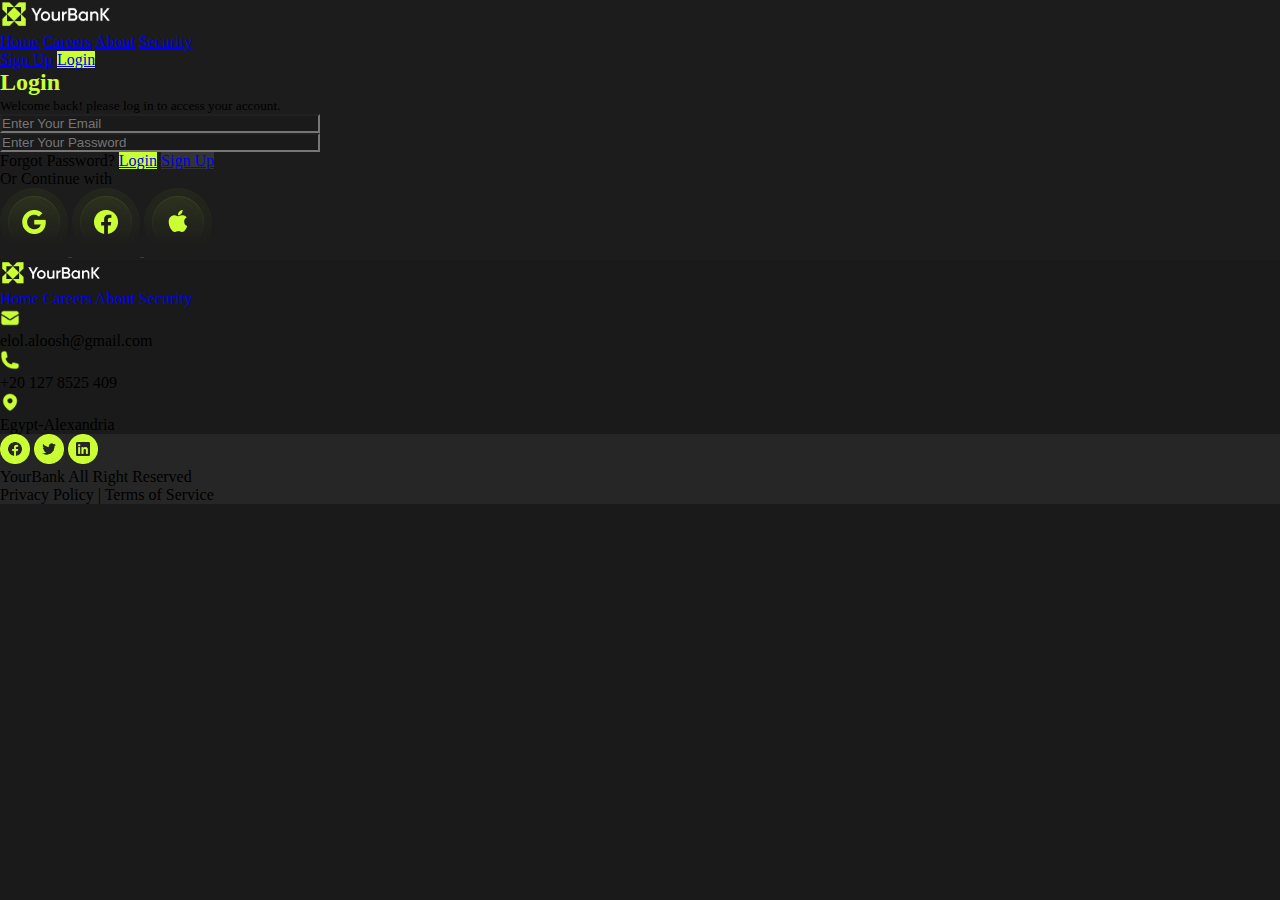
<file: login.html>
<!DOCTYPE html>
<html lang="en">
<head>
  <meta charset="UTF-8">
  <meta name="viewport" content="width=device-width, initial-scale=1.0">
  <link href="https://cdn.jsdelivr.net/npm/bootstrap@5.3.8/dist/css/bootstrap.min.css" rel="stylesheet" integrity="sha384-sRIl4kxILFvY47J16cr9ZwB07vP4J8+LH7qKQnuqkuIAvNWLzeN8tE5YBujZqJLB" crossorigin="anonymous">
  <link rel="stylesheet" href="./assets/style/login.css">
  <title>Login</title>
</head>
<body>
  <header class="py-5">
    <div class="header-body container rounded-pill p-3 d-flex justify-content-between align-items-center">
      <div class="logo" style="width: fit-content;">
        <img src="./assets/style/images/Logo.png" alt="" style="width: 110px;">
      </div>

      <!--             Nav              -->

      <nav class="links d-flex align-items-center">
        <a href="./index.html" blank class="icon-link text-decoration-none link-light py-2 px-3 rounded-pill">Home</a>
        <a href="./careers.html" class="icon-link text-decoration-none link-light py-2 px-3 rounded-pill">Careers</a>
        <a href="about.html" class="icon-link text-decoration-none link-light py-2 px-3 rounded-pill">About</a>
        <a href="security.html" class="icon-link text-decoration-none link-light py-2 px-3 rounded-pill">Security</a>
      </nav>

      <!--             Nav Buttons              -->

      <div class="btns">
        <a href="sign-up.html" class="reg-btn text-decoration-none text-light m-1 p-2 px-4 rounded-pill">Sign Up</a>
        <a href="login.html" class="log-btn text-decoration-none text-dark p-2 px-4 bordered rounded-pill">Login</a>
      </div>
    </div>
  </header>

  <main class="container">

      <!--             Login Section              -->


    <section>
      <div class="container d-flex align-items-center justify-content-center p-5 flex-column" style="background-color: #1C1C1C;">
        <h2 class="" style="color: #CAFF33;">Login</h2>
        <small class="text-white-50 mb-4">Welcome back! please log in to access your account.</small>
        <div class="inputs row my-5">
          <div class="col">
            <input type="email" class="form-control rounded-pill border-dark p-3 text-white-50" placeholder="Enter Your Email" style="background-color: #1A1A1A; width: 25svw;">
          </div>
          <div class="col">
            <input type="password" class="form-control rounded-pill border-dark p-3 text-white-50" placeholder="Enter Your Password" style="background-color: #1A1A1A; width: 25svw;">
          </div>
        </div>
        <a class="text-light" style="cursor: pointer;">Forgot Password?</a>
        <a href="#" class="log-btn text-decoration-none text-dark p-3 px-4 bordered rounded-pill my-3 text-center" style="width: 40%;">Login</a>
        <a href="#" class="reg-btn text-decoration-none text-light p-3 px-4 rounded-pill text-center" style="width: 40%; background-color: #333333;">Sign Up</a>
        <p class="my-5 p-0 text-light">Or Continue with</p>
        <div class="acc-icons d-flex gap-3">
          <a href="" class="text-decoration-none">
          <img src="./assets/style/images/Gmail-Icon.png" alt="">
          </a>
          <a href="" class="text-decoration-none">
          <img src="./assets/style/images/Facebook-Icon.png" alt="">
          </a>
          <a href="" class="text-decoration-none">
          <img src="./assets/style/images/Apple-Icon.png" alt="">
          </a>
        </div>
      </div>
    </section>
  </main>

<!--             Footer              -->
<footer class="container py-3">
  <!--             Footer Start              -->

<div class="footer-links d-flex flex-column align-items-center gap-3 border-bottom border-dark py-5">
  <img src="./assets/style/images/Logo.png" alt="" style="width: 100px;">
  <div class="links d-flex align-items-center gap-3">
    <a href="./index.html" class="icon-link text-decoration-none link-light py-2 px-3 rounded-pill">Home</a>
    <a href="./careers.html" class="icon-link text-decoration-none link-light py-2 px-3 rounded-pill">Careers</a>
    <a href="./about.html" class="icon-link text-decoration-none link-light py-2 px-3 rounded-pill">About</a>
    <a href="./security.html" class="icon-link text-decoration-none link-light py-2 px-3 rounded-pill">Security</a>
  </div>
</div>

  <!--             Footer Middle              -->

  <div class="call-us d-flex align-items-center gap-3 justify-content-center py-5 border-bottom border-dark">
    <div class="email d-flex gap-2">
      <img src="./assets/style/images/icon3.png" alt="" style="width: 20px;">
      <p class="text-light m-0">elol.aloosh@gmail.com</p>
    </div>
    <div class="phone d-flex gap-2">
      <img src="./assets/style/images/Icon (1).png" alt="" style="width: 20px;">
      <p class="text-light m-0">+20 127 8525 409</p>
    </div>
    <div class="location d-flex gap-2">
      <img src="./assets/style/images/Icon (2).png" alt="" style="width: 20px;">
      <p class="text-light m-0">Egypt-Alexandria</p>
    </div>
  </div>

    <!--             Footer End              -->

  <div class="contact mt-5 d-flex align-items-center justify-content-between p-3 rounded-pill" style="background-color: #262626;">
    <div class="social d-flex gap-2">
      <img src="./assets/style/images/Button.png" alt="">
      <img src="./assets/style/images/Button (1).png" alt="">
      <img src="./assets/style/images/Button (2).png" alt="">
    </div>
    <div class="footer-pg">
      <p class="text-secondary m-0">YourBank All Right Reserved</p>
    </div>
    <div class="end-pg">
      <p class="text-secondary m-0">Privacy Policy | Terms of Service</p>
    </div>
  </div>
  </footer>
</body>
</html>
</file>
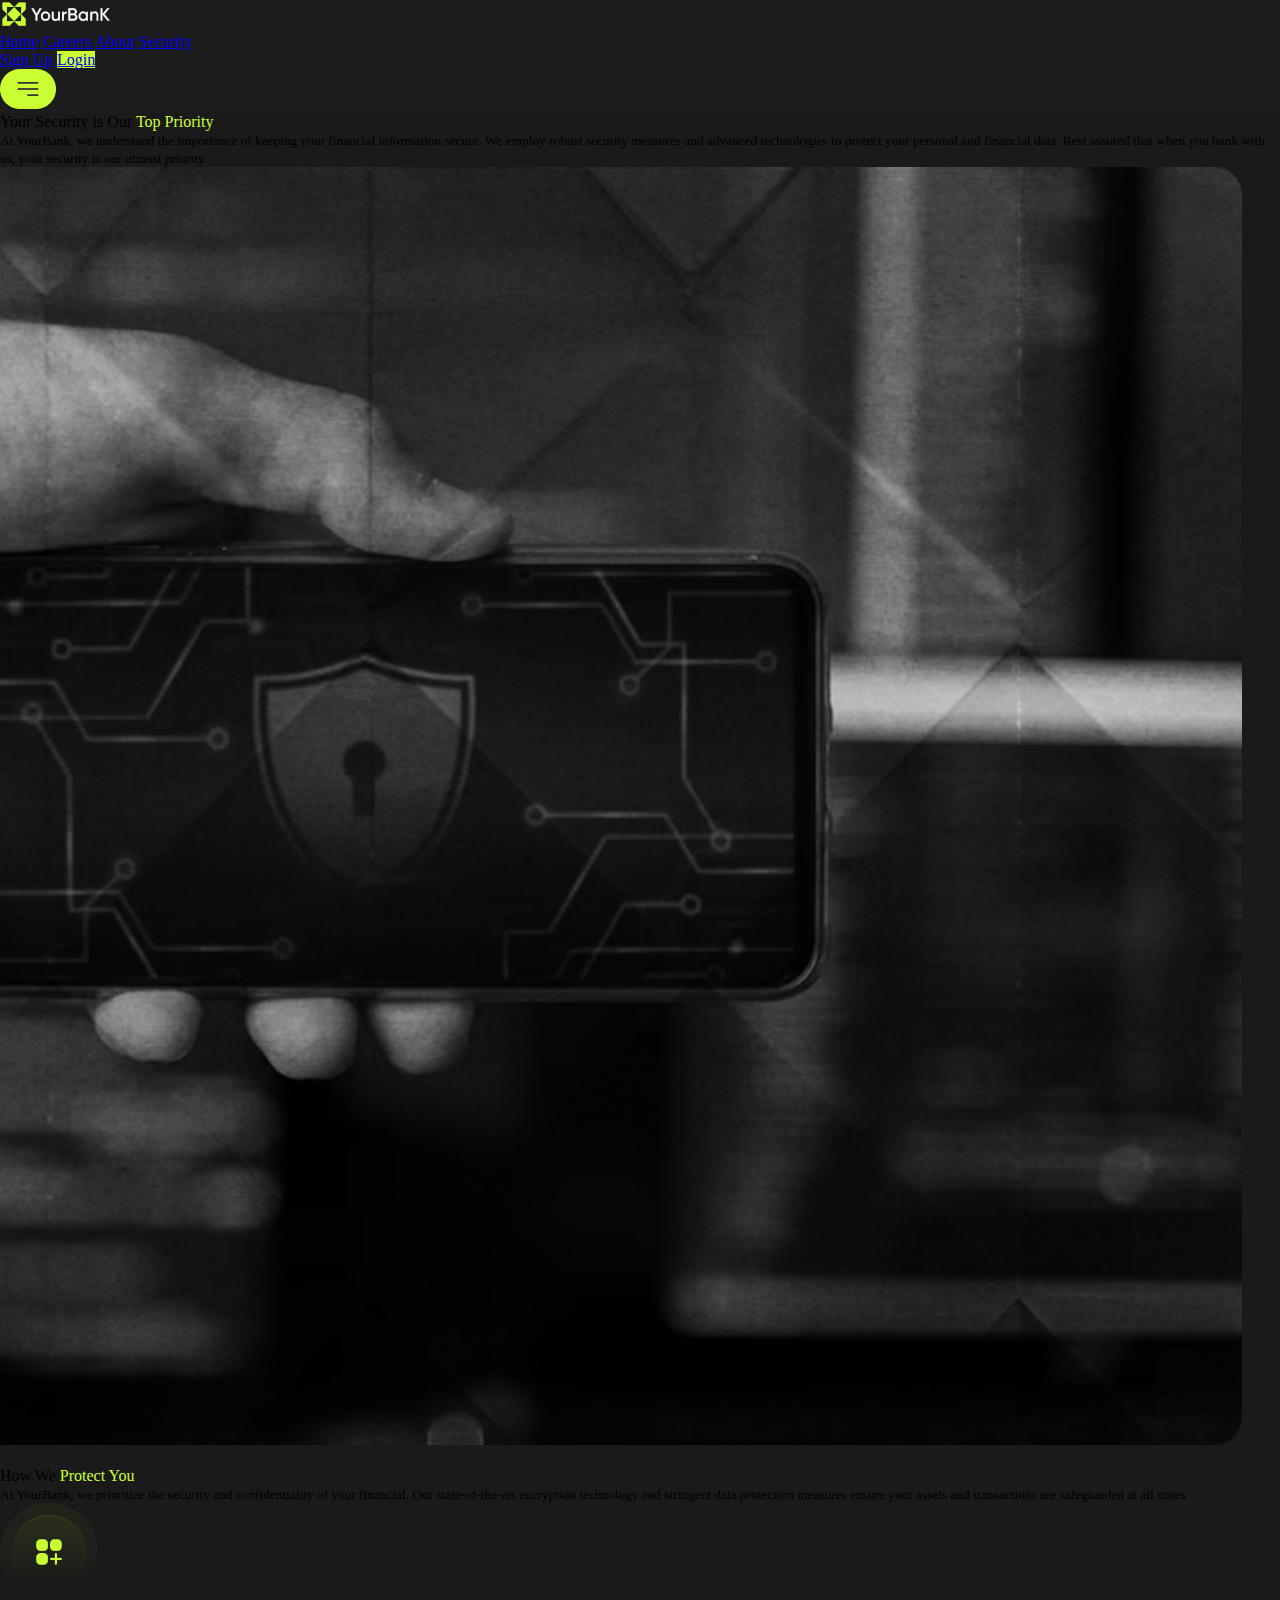
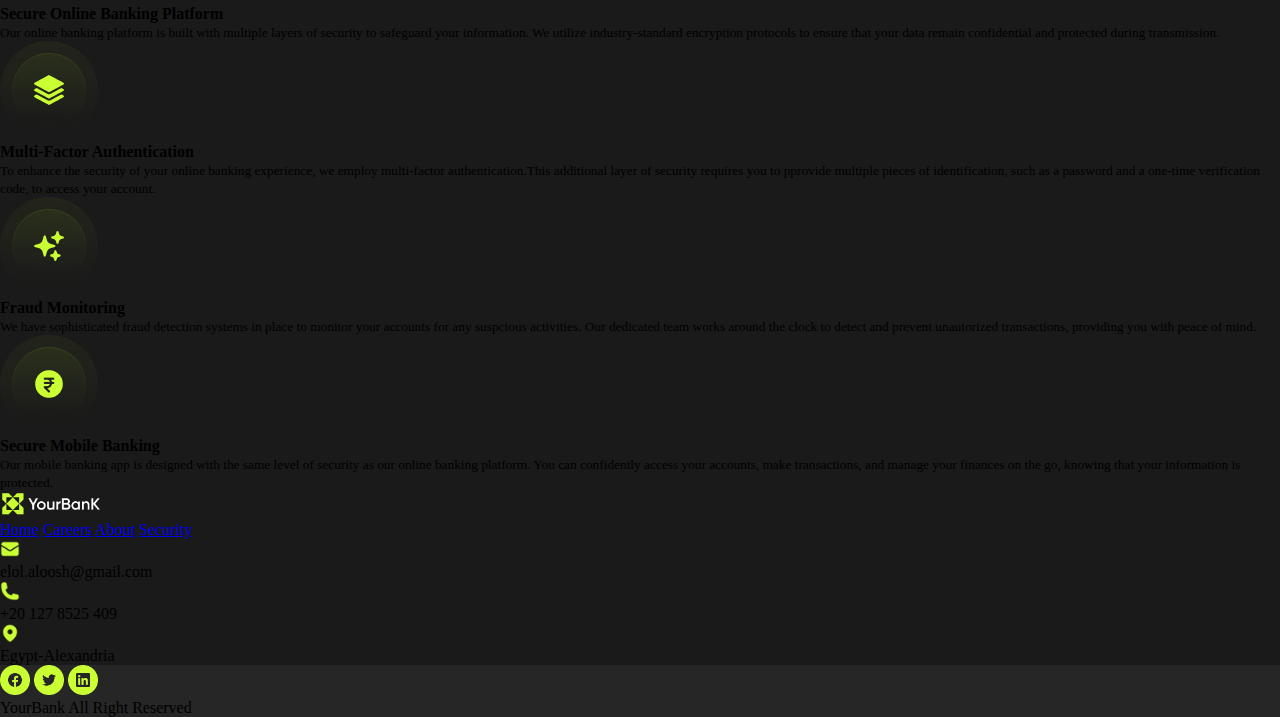
<file: security.html>
<!DOCTYPE html>
<html lang="en">
<head>
  <meta charset="UTF-8">
  <meta name="viewport" content="width=device-width, initial-scale=1.0">
  <link href="https://cdn.jsdelivr.net/npm/bootstrap@5.3.8/dist/css/bootstrap.min.css" rel="stylesheet" integrity="sha384-sRIl4kxILFvY47J16cr9ZwB07vP4J8+LH7qKQnuqkuIAvNWLzeN8tE5YBujZqJLB" crossorigin="anonymous">
  <link rel="stylesheet" href="./assets/style/security.css">
  <title>Security</title>
</head>
<body>
  <header class="py-5">
    <div class="header-body container rounded-pill p-3 d-flex justify-content-between align-items-center">
      <div class="logo" style="width: fit-content;">
        <img src="./assets/style/images/Logo.png" alt="" style="width: 110px;">
      </div>

      <!--             Nav              -->

      <nav class="links d-flex align-items-center">
        <a href="./index.html" blank class="icon-link text-decoration-none link-light py-2 px-3 rounded-pill">Home</a>
        <a href="./careers.html" class="icon-link text-decoration-none link-light py-2 px-3 rounded-pill">Careers</a>
        <a href="about.html" class="icon-link text-decoration-none link-light py-2 px-3 rounded-pill">About</a>
        <a href="security.html" class="icon-link text-decoration-none link-light py-2 px-3 rounded-pill">Security</a>
      </nav>

      <!--             Nav Buttons              -->

      <div class="btns">
        <a href="sign-up.html" class="reg-btn text-decoration-none text-light m-1 p-2 px-4 rounded-pill">Sign Up</a>
        <a href="login.html" class="log-btn text-decoration-none text-dark p-2 px-4 bordered rounded-pill">Login</a>
      </div>
      <div class="menu-button d-none">
        <img src="./assets/style/images/Nav-Button.png" alt="">
      </div>
    </div>
  </header>

        <!--             Main              -->


  <main class="container">
      <!--             Head Section              -->
        <section class="head">
          <di class="head-section p-5 d-flex rounded" style="background-color: #1C1C1C; height: 85svh;">
              <div class="head-paragraph rounded-bottom-5 rounded-start-4 p-5 z-1" style="background-color: #1A1A1A; width: 100%; height: fit-content;">
                <p class="fs-1 text-light fw-semibold">Your Security is Our <span style="color: #CAFF33;">Top Priority</span></p>
                <small class="text-white-50">At YourBank, we understand the importance of keeping your financial information secure. We employ robust security measures and advanced technologies to protect your personal and financial data. Rest assured that when you bank with us, your security is our utmost priority.</small>
              </div>
              <div class="head-img position-relative w-100">
                <img src="./assets/style/images/Security-Head.png" alt="" class=" h-100 z-0" style="width: 135%; height: 120%; right: 38%;">
              </div>
          </div>
        </section>

      <!--             Protection details              -->

          <section class="protecting mt-5">
            <div class="protecting-title">
              <p class="text-light fs-1 fw-medium">How We <span style="color: #CAFF33;">Protect You</span></p>
              <small class="text-white-50">At YourBank, we prioritize the security and confidentiality of your financial. Our state-of-the-art encryption technology and stringent data protection measures ensure your assets and transactions are safeguarded at all times</small>
            </div>
            <div class="row mt-5">
              <div class="col-12 col-sm-6">
                <div class="container-title d-flex align-items-center gap-4 pb-3">
                    <img src="./assets/style/images/Protect-Icon.png" alt="">
                    <h4 class="text-light">Secure Online Banking Platform</h4>
                </div>
                <small class="text-white-50">Our online banking platform is built with multiple layers of security to safeguard your information. We utilize industry-standard encryption protocols to ensure that your data remain confidential and protected during transmission.</small>
              </div>
              <div class="col-12 col-sm-6">
                <div class="container-title d-flex align-items-center gap-4 pb-3">
                    <img src="./assets/style/images/Protect-Icon2.png" alt="">
                    <h4 class="text-light">Multi-Factor Authentication</h4>
                </div>
                <small class="text-white-50">To enhance the security of your online banking experience, we employ multi-factor authentication.This additional layer of security requires you to pprovide multiple pieces of identification, such as a password and a one-time verification code, to access your account.</small>
              </div>
            </div>
      
            <div class="row mt-5 pt-5">
              <div class="col-12 col-sm-6">
                <div class="container-title d-flex align-items-center gap-4 pb-3">
                    <img src="./assets/style/images/Protect-Icon3.png" alt="">
                    <h4 class="text-light">Fraud Monitoring</h4>
                </div>
                <small class="text-white-50">We have sophisticated fraud detection systems in place to monitor your accounts for any suspcious activities. Our dedicated team works around the clock to detect and prevent unautorized transactions, providing you with peace of mind.</small>
              </div>
              <div class="col-12 col-sm-6">
                <div class="container-title d-flex align-items-center gap-4 pb-3">
                    <img src="./assets/style/images/Protect-Icon4.png" alt="">
                    <h4 class="text-light">Secure Mobile Banking</h4>
                </div>
                <small class="text-white-50">Our mobile banking app is designed with the same level of security as our online banking platform. You can confidently access your accounts, make transactions, and manage your finances on the go, knowing that your information is protected.</small>
              </div>
            </div>
          </section>
  </main>

  <!--             Footer              -->
  <footer class="container py-3">
    <!--             Footer Start              -->

  <div class="footer-links d-flex flex-column align-items-center gap-3 border-bottom border-dark py-5">
    <img src="./assets/style/images/Logo.png" alt="" style="width: 100px;">
    <div class="links d-flex align-items-center gap-3">
      <a href="./index.html" class="icon-link text-decoration-none link-light py-2 px-3 rounded-pill">Home</a>
      <a href="./careers.html" class="icon-link text-decoration-none link-light py-2 px-3 rounded-pill">Careers</a>
      <a href="./about.html" class="icon-link text-decoration-none link-light py-2 px-3 rounded-pill">About</a>
      <a href="./security.html" class="icon-link text-decoration-none link-light py-2 px-3 rounded-pill">Security</a>
    </div>
  </div>

    <!--             Footer Middle              -->

  <div class="call-us d-flex align-items-center gap-3 justify-content-center py-5 border-bottom border-dark">
    <div class="email d-flex gap-2">
      <img src="./assets/style/images/icon3.png" alt="" style="width: 20px;">
      <p class="text-light m-0">elol.aloosh@gmail.com</p>
    </div>
    <div class="phone d-flex gap-2">
      <img src="./assets/style/images/Icon (1).png" alt="" style="width: 20px;">
      <p class="text-light m-0">+20 127 8525 409</p>
    </div>
    <div class="location d-flex gap-2">
      <img src="./assets/style/images/Icon (2).png" alt="" style="width: 20px;">
      <p class="text-light m-0">Egypt-Alexandria</p>
    </div>
  </div>

    <!--             Footer End              -->

  <div class="contact mt-5 d-flex align-items-center justify-content-between p-3 rounded-pill" style="background-color: #262626;">
    <div class="social d-flex gap-2">
      <img src="./assets/style/images/Button.png" alt="">
      <img src="./assets/style/images/Button (1).png" alt="">
      <img src="./assets/style/images/Button (2).png" alt="">
    </div>
    <div class="footer-pg">
      <p class="text-secondary m-0">YourBank All Right Reserved</p>
    </div>
    <div class="end-pg">
      <p class="text-secondary m-0">Privacy Policy | Terms of Service</p>
    </div>
  </div>
</footer>
</body>
</html>
</file>
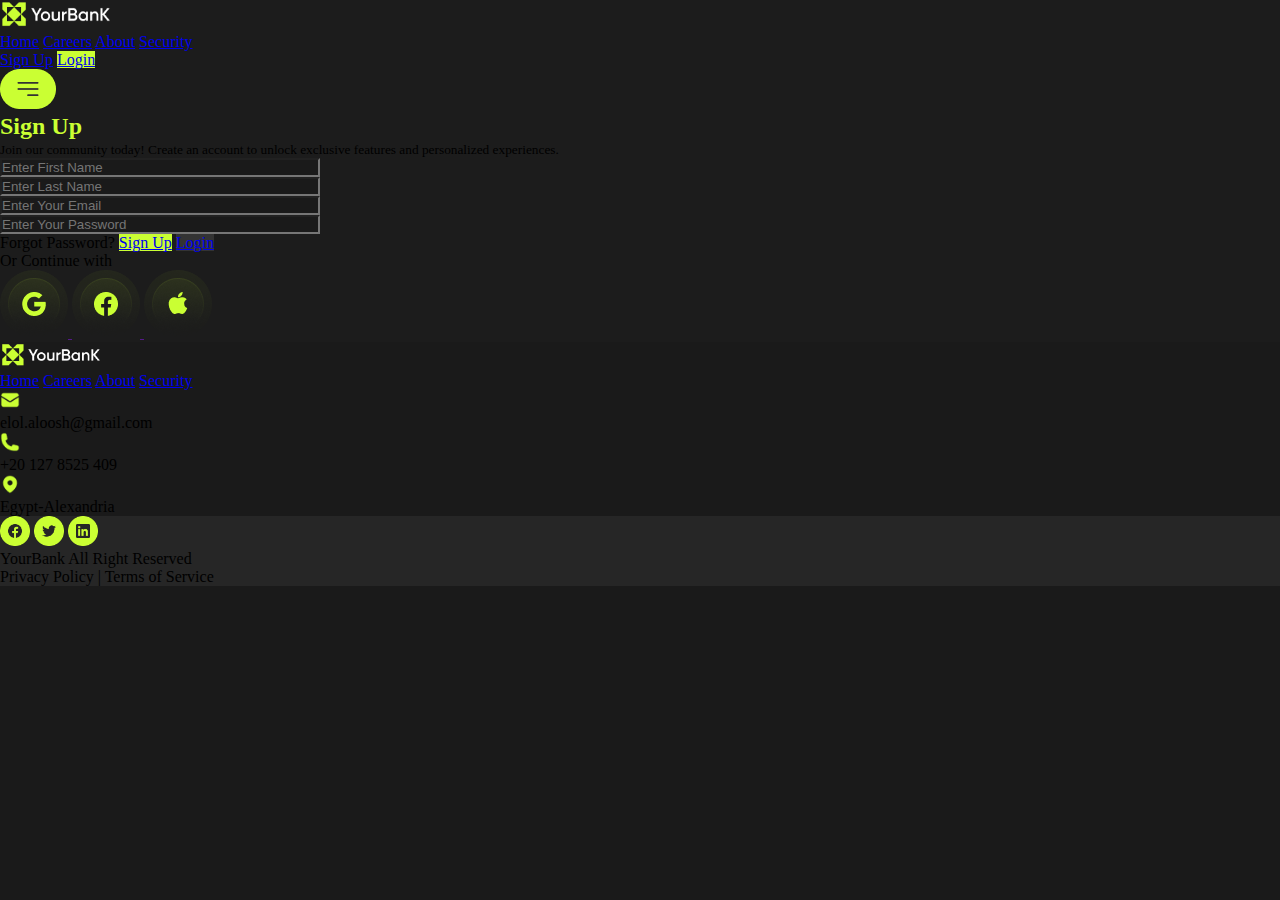
<file: sign-up.html>
<!DOCTYPE html>
<html lang="en">
<head>
  <meta charset="UTF-8">
  <meta name="viewport" content="width=device-width, initial-scale=1.0">
  <link href="https://cdn.jsdelivr.net/npm/bootstrap@5.3.8/dist/css/bootstrap.min.css" rel="stylesheet" integrity="sha384-sRIl4kxILFvY47J16cr9ZwB07vP4J8+LH7qKQnuqkuIAvNWLzeN8tE5YBujZqJLB" crossorigin="anonymous">
  <link rel="stylesheet" href="./assets/style/Sign-Up.css">
  <title>Sign-Up</title>
</head>
<body>
  <header class="py-5">
    <div class="header-body container rounded-pill p-3 d-flex justify-content-between align-items-center">
      <div class="logo" style="width: fit-content;">
        <img src="./assets/style/images/Logo.png" alt="" style="width: 110px;">
      </div>

      <!--             Nav              -->

      <nav class="links d-flex align-items-center">
        <a href="./index.html" blank class="icon-link text-decoration-none link-light py-2 px-3 rounded-pill">Home</a>
        <a href="./careers.html" class="icon-link text-decoration-none link-light py-2 px-3 rounded-pill">Careers</a>
        <a href="about.html" class="icon-link text-decoration-none link-light py-2 px-3 rounded-pill">About</a>
        <a href="security.html" class="icon-link text-decoration-none link-light py-2 px-3 rounded-pill">Security</a>
      </nav>

      <!--             Nav Buttons              -->

      <div class="btns">
        <a href="sign-up.html" class="reg-btn text-decoration-none text-light m-1 p-2 px-4 rounded-pill">Sign Up</a>
        <a href="login.html" class="log-btn text-decoration-none text-dark p-2 px-4 bordered rounded-pill">Login</a>
      </div>
      <div class="menu-button d-none">
        <img src="./assets/style/images/Nav-Button.png" alt="">
      </div>
    </div>
  </header>

  <main class="container">

    <!--             Login Section              -->


  <section>
    <div class="container d-flex align-items-center justify-content-center p-5 flex-column" style="background-color: #1C1C1C;">
      <h2 class="" style="color: #CAFF33;">Sign Up</h2>
      <small class="text-white-50 mb-4">Join our community today! Create an account to unlock exclusive features and personalized experiences.</small>
      <div class="inputs row my-4">
          <div class="f-name-input col-12 col-sm-6">
            <input type="text" class="form-control rounded-pill border-dark p-3 text-white-50" placeholder="Enter First Name" style="background-color: #1A1A1A; width: 25svw;">
          </div>
          <div class="l-name-input col-12 col-sm-6">
            <input type="text" class="form-control rounded-pill border-dark p-3 text-white-50" placeholder="Enter Last Name" style="background-color: #1A1A1A; width: 25svw;">
          </div>
        </div>
        <div class="inputs row mb-4">
          <div class="email-input col-12 col-sm-6">
            <input type="email" class="form-control rounded-pill border-dark p-3 text-white-50" placeholder="Enter Your Email" style="background-color: #1A1A1A; width: 25svw;">
          </div>
          <div class="pass-input col-12 col-sm-6">
            <input type="password" class="form-control rounded-pill border-dark p-3 text-white-50" placeholder="Enter Your Password" style="background-color: #1A1A1A; width: 25svw;">
          </div>
        </div>
      
      <a class="text-light" style="cursor: pointer;">Forgot Password?</a>
      <a href="#" class="reg-f-btn text-decoration-none text-dark p-3 px-4 rounded-pill text-center my-3 " style="width: 40%;">Sign Up</a>
      <a href="./login.html" class="log-f-btn text-decoration-none text-light p-3 px-4 bordered rounded-pill text-center" style="width: 40%; background-color: #333333;">Login</a>
      <p class="my-5 p-0 text-light">Or Continue with</p>
      <div class="acc-icons d-flex gap-3">
        <a href="" class="text-decoration-none">
        <img src="./assets/style/images/Gmail-Icon.png" alt="">
        </a>
        <a href="" class="text-decoration-none">
        <img src="./assets/style/images/Facebook-Icon.png" alt="">
        </a>
        <a href="" class="text-decoration-none">
        <img src="./assets/style/images/Apple-Icon.png" alt="">
        </a>
      </div>
    </div>
  </section>
</main>

  <!--             Footer              -->
<footer class="container py-3">
  <!--             Footer Start              -->

<div class="footer-links d-flex flex-column align-items-center gap-3 border-bottom border-dark py-5">
  <img src="./assets/style/images/Logo.png" alt="" style="width: 100px;">
  <div class="links d-flex align-items-center gap-3">
    <a href="./index.html" class="icon-link text-decoration-none link-light py-2 px-3 rounded-pill">Home</a>
    <a href="./careers.html" class="icon-link text-decoration-none link-light py-2 px-3 rounded-pill">Careers</a>
    <a href="./about.html" class="icon-link text-decoration-none link-light py-2 px-3 rounded-pill">About</a>
    <a href="./security.html" class="icon-link text-decoration-none link-light py-2 px-3 rounded-pill">Security</a>
  </div>
</div>

  <!--             Footer Middle              -->

  <div class="call-us d-flex align-items-center gap-3 justify-content-center py-5 border-bottom border-dark">
    <div class="email d-flex gap-2">
      <img src="./assets/style/images/icon3.png" alt="" style="width: 20px;">
      <p class="text-light m-0">elol.aloosh@gmail.com</p>
    </div>
    <div class="phone d-flex gap-2">
      <img src="./assets/style/images/Icon (1).png" alt="" style="width: 20px;">
      <p class="text-light m-0">+20 127 8525 409</p>
    </div>
    <div class="location d-flex gap-2">
      <img src="./assets/style/images/Icon (2).png" alt="" style="width: 20px;">
      <p class="text-light m-0">Egypt-Alexandria</p>
    </div>
  </div>

    <!--             Footer End              -->

  <div class="contact mt-5 d-flex align-items-center justify-content-between p-3 rounded-pill" style="background-color: #262626;">
    <div class="social d-flex gap-2">
      <img src="./assets/style/images/Button.png" alt="">
      <img src="./assets/style/images/Button (1).png" alt="">
      <img src="./assets/style/images/Button (2).png" alt="">
    </div>
    <div class="footer-pg">
      <p class="text-secondary m-0">YourBank All Right Reserved</p>
    </div>
    <div class="end-pg">
      <p class="text-secondary m-0">Privacy Policy | Terms of Service</p>
    </div>
  </div>
  </footer>
</body>
</html>
</file>
<file: assets/style/style.css>
*{
  padding: 0;
  margin: 0;
  box-sizing: border-box;
  position: relative;
}

body{
  background-color: #1A1A1A;
}

/*               Header                */

header{
  background-image: url("./images/Abstract\ Design.png");
  background-repeat: no-repeat;
}

.header-body{
  background-color: #1C1C1C;
}

/*               Links                */

.links .icon-link:hover{
  background-color: #262626;
  transition: 0.4s;
  -webkit-transition: 0.4s;
  -moz-transition: 0.4s;
  -ms-transition: 0.4s;
  -o-transition: 0.4s;
}

/*               Nav Buttons                */

.reg-btn:hover{
  background-color: #262626;
  transition: 0.4s;
  -webkit-transition: 0.4s;
  -moz-transition: 0.4s;
  -ms-transition: 0.4s;
  -o-transition: 0.4s;
}

.log-btn{
  background-color: #CAFF33;
}

.log-btn:hover{
  background-color: #a1cc29;
  transition: 0.4s;
  -webkit-transition: 0.4s;
  -moz-transition: 0.4s;
  -ms-transition: 0.4s;
  -o-transition: 0.4s;
}

/*               Head Section                */

.check-icon{
  background-color: #262626;
  width: fit-content;
}


.head-btn a{
  background-color: #CAFF33;
  color: #262626;
  border: none;
  text-decoration: none;
}

.head-btn a:hover{
  background-color: #a1cc29;
  transition: 0.4s;
  -webkit-transition: 0.4s;
  -moz-transition: 0.4s;
  -ms-transition: 0.4s;
  -o-transition: 0.4s;
}

/*               Cart Section                */

.float-income{
  background-color: #c9ff331f;
}

.ex-btn{
  background-color: #c9ff331f;
  color: #CAFF33;
  border: none;
}

.ex-btn:hover{
  color: black;
  background-color: #CAFF33;
  transition: 0.4s;
  -webkit-transition: 0.4s;
  -moz-transition: 0.4s;
  -ms-transition: 0.4s;
  -o-transition: 0.4s;
}

/*               Product Section                */

.pro-btns{
  border: none;
  background-color: transparent;
  color: #FFFFFF;
}

.pro-btns:hover{
  background-color: #CAFF33;
  color: black;
  transition: 0.4s;
  -webkit-transition: 0.4s;
  -moz-transition: 0.4s;
  -ms-transition: 0.4s;
  -o-transition: 0.4s;
}

/*               Last Section                */

.last-btn a{
  background-color: #CAFF33;
  border: none;
  text-decoration: none;
}

.last-btn a:hover{
  background-color: #a1cc29;
  transition: 0.4s;
  -webkit-transition: 0.4s;
  -moz-transition: 0.4s;
  -ms-transition: 0.4s;
  -o-transition: 0.4s;
}

/*               footer                */

.social img{
  width: 30px;
  cursor: pointer;
}

.social img:hover{
  transform:rotate(360deg);
  -webkit-transform:rotate(360deg);
  -moz-transform:rotate(360deg);
  -ms-transform:rotate(360deg);
  -o-transform:rotate(360deg);
  transition: ease 0.6s;
  -webkit-transition: ease 0.6s;
  -moz-transition: ease 0.6s;
  -ms-transition: ease 0.6s;
  -o-transition: ease 0.6s;
}


/*               Media Query                */


@media screen and (max-width: 576px) {
  body > .py-5{
    padding: 1rem !important;
    padding-top: 4rem !important;
    padding-bottom: 0rem !important;
  }
  header .links , header .btns{
    display: none !important;
  }
  header .d-none{
    display: inline !important;
  }
  .head-paragraph > .p-1{
    padding: 0.5rem !important;
  }
  .check-icon{
    margin-inline: auto !important;
  }
  .head-sec{
    display: block !important;
  }
  .head-sec > .w-50{
    width: 100% !important;
  }
  .big-paragraph{
    display: flex;
    flex-direction: column;
    align-items: center !important;
    text-align: center;
  }
  .head-btn{
    text-align: center;
  }
  .head-cart{
    height: 75svh !important;
    padding: 5px;
    margin-left: 0px !important;
    margin-top: 12%;
  }
  .cart{
    width: 92svw !important;
    margin-inline: auto;
  }
  .product-section{
    margin-top: 60svh;
  }
  .product-section h2{
    text-align: center;
  }
  .float-income{
    top: -7% !important;
    left: -2% !important;
  }
  .paragraph-btns{
    display: flex !important;
    flex-direction: column;
    align-items: center;
    text-align: center;
  }
  .paragraph-btns > .w-50{
    width: 100% !important;
  }
  .main-image{
    right: -6% !important;
  }

  .product-containers .row .border-end{
    border-right: transparent !important;
    border-bottom: 1px solid #262626 !important;
  }

  .product-containers .row .p-2{
    padding: 10% !important;
  }

  .last-section{
    .p-5{
      padding: 15% !important;
    }
    .d-flex{
      flex-direction: column;
      text-align: center;
    }
    .last-title{
      width: 100% !important;
    }
  }

  .footer-links img{
    width: 140px !important;
  }

  .container > .d-flex{
    flex-wrap: wrap;
  }

  .email , .phone , .location{
    width: 45%;
  }

  .contact{
    flex-direction: column !important;
    gap: 15px !important;
  }
  .social img{
    width: 40px;
  }
  footer .rounded-pill{
    border-radius: 10px !important;
    -webkit-border-radius: 10px !important;
    -moz-border-radius: 10px !important;
    -ms-border-radius: 10px !important;
    -o-border-radius: 10px !important;
}
}
</file>
<file: assets/style/about.css>
*{
  padding: 0;
  margin: 0;
  box-sizing: border-box;
  position: relative;
}

body{
  background-color: #1A1A1A;
}

/*               Header                */

.header-body{
  background-color: #1C1C1C;
}

/*               Links                */

.links .icon-link:hover{
  background-color: #262626;
  transition: 0.4s;
  -webkit-transition: 0.4s;
  -moz-transition: 0.4s;
  -ms-transition: 0.4s;
  -o-transition: 0.4s;
}

/*               Nav Buttons                */

.reg-btn:hover{
  background-color: #262626;
  transition: 0.4s;
  -webkit-transition: 0.4s;
  -moz-transition: 0.4s;
  -ms-transition: 0.4s;
  -o-transition: 0.4s;
}

.log-btn{
  background-color: #CAFF33;
}

.log-btn:hover{
  background-color: #a1cc29;
  transition: 0.4s;
  -webkit-transition: 0.4s;
  -moz-transition: 0.4s;
  -ms-transition: 0.4s;
  -o-transition: 0.4s;
}


/*               footer                */

.social img{
  width: 30px;
  cursor: pointer;
}

.social img:hover{
  transform:rotate(360deg);
  -webkit-transform:rotate(360deg);
  -moz-transform:rotate(360deg);
  -ms-transform:rotate(360deg);
  -o-transform:rotate(360deg);
  transition: ease 0.6s;
  -webkit-transition: ease 0.6s;
  -moz-transition: ease 0.6s;
  -ms-transition: ease 0.6s;
  -o-transition: ease 0.6s;
}

@media screen and (max-width: 567px) {
  body > .py-5{
    padding: 1rem !important;
    padding-top: 3rem !important;
    padding-bottom: 0rem !important;
  }
  header .links , header .btns{
    display: none !important;
  }
  header .d-none{
    display: inline !important;
  }
  main{
    padding: 10px;
  }
  .head{
    padding-top: 15px;
  }
  section .d-flex{
    flex-direction: column-reverse;
  }
  section > .p-5{
    padding: 15px !important;
  }
  .head-section{
    height: 114svh !important;
  }
  .head-paragraph{
    width: 100% !important;
    top: -2% !important;
    text-align: center !important;
  }
  .head-section > .p-5{
    padding: 20px !important;
    padding-inline: 50px !important;
  }
  .head-img img{
    width: 100% !important;
    right: 0% !important;
    top: 10%;
  }
  .mission-vission{
    text-align: center;
  }
  .mission-container .pic , .vission-container .pic{
    width: 100svw !important;
  }
  .mission-container .ps-5{
    padding-left: 0 !important;
  }
  .m-containers .d-flex{
    flex-direction: column !important;
  }
  .mission-paragraph{
    border-left: none !important;
    border-top: 2px solid #7ea021;
  }
  .vission-container .pic{
    margin-top: 20px;
  }
  .vission-container .vission-paragraph{
    border-right: none !important;
    border-top: 2px solid #7ea021;
  }
  .vission-container .pe-5{
    padding-right: 0 !important;
  }
  .vission-paragraph , .mission-paragraph{
    padding-top: 20px !important;
  }
  .footer-links img{
    width: 140px !important;
  }

  .container > .d-flex{
    flex-wrap: wrap;
  }

  .email , .phone , .location{
    width: 45%;
  }

  .contact{
    flex-direction: column !important;
    gap: 15px !important;
  }
  .social img{
    width: 40px;
  }
  footer .rounded-pill{
    border-radius: 10px !important;
    -webkit-border-radius: 10px !important;
    -moz-border-radius: 10px !important;
    -ms-border-radius: 10px !important;
    -o-border-radius: 10px !important;
  }
}
</file>
<file: assets/style/careers.css>
*{
  padding: 0;
  margin: 0;
  box-sizing: border-box;
  position: relative;
}

body{
  background-color: #1A1A1A;
}

/*               Header                */

.header-body{
  background-color: #1C1C1C;
}

/*               Links                */

.links .icon-link:hover{
  background-color: #262626;
  transition: 0.4s;
  -webkit-transition: 0.4s;
  -moz-transition: 0.4s;
  -ms-transition: 0.4s;
  -o-transition: 0.4s;
}

/*               Nav Buttons                */

.reg-btn:hover{
  background-color: #262626;
  transition: 0.4s;
  -webkit-transition: 0.4s;
  -moz-transition: 0.4s;
  -ms-transition: 0.4s;
  -o-transition: 0.4s;
}

.log-btn{
  background-color: #CAFF33;
}

.log-btn:hover{
  background-color: #a1cc29;
  transition: 0.4s;
  -webkit-transition: 0.4s;
  -moz-transition: 0.4s;
  -ms-transition: 0.4s;
  -o-transition: 0.4s;
}

/*               Last Section                */

.last-btn a{
  background-color: #CAFF33;
  border: none;
  text-decoration: none;
  cursor: pointer;
}

.last-btn a:hover{
  background-color: #a1cc29;
  transition: 0.4s;
  -webkit-transition: 0.4s;
  -moz-transition: 0.4s;
  -ms-transition: 0.4s;
  -o-transition: 0.4s;
}

/*               footer                */

.social img{
  width: 30px;
  cursor: pointer;
}

.social img:hover{
  transform:rotate(360deg);
  -webkit-transform:rotate(360deg);
  -moz-transform:rotate(360deg);
  -ms-transform:rotate(360deg);
  -o-transform:rotate(360deg);
  transition: ease 0.6s;
  -webkit-transition: ease 0.6s;
  -moz-transition: ease 0.6s;
  -ms-transition: ease 0.6s;
  -o-transition: ease 0.6s;
}

@media screen and (max-width: 576px) {
  body > .py-5{
    padding: 1rem !important;
    padding-top: 3rem !important;
    padding-bottom: 0rem !important;
  }
  header .links , header .btns{
    display: none !important;
  }
  header .d-none{
    display: inline !important;
  }
  main{
    padding: 10px;
  }
  .head{
    padding-top: 15px;
  }
  section .d-flex{
    flex-direction: column-reverse;
  }
  section > .p-5{
    padding: 15px !important;
  }
  .head-section{
    height: 91svh !important;
  }
  .head-paragraph{
    top: 0% !important;
    text-align: center !important;
  }
  .head-section > .p-5{
    padding:20px !important;
    padding-inline: 50px !important;
  }
  .head-img img{
    width: 100% !important;
    right: 0% !important;
    top: 30%;
  }
  .values-title{
    text-align: center;
  }
  .values .row .col-12{
    margin-left: 5px;
    margin-top: 30px;
  }
  .values .gap-3{
    gap: 0px !important;
  }
  .values .mt-5{
    margin-top: 0px !important;
  }
  .benefits-title{
    text-align: center;
  }
  .benefits .col-12{
    padding: 20px !important;
    border-right: 0px !important;
  }
  .benefits .row .d-flex{
    flex-direction: row !important;
  }
  .benefits .benf-row{
    border-top: none !important;
  }
  .benefits .mt-5{
    margin-top: 10px !important;
  }
  .benefits .pt-5{
    padding-top: 10px !important;
  }
  .last-section{
    .p-5{
      padding: 15% !important;
    }
    .d-flex{
      flex-direction: column;
      text-align: center;
    }
    .last-title{
      width: 100% !important;
    }
  }

  .footer-links img{
    width: 140px !important;
  }

  .container > .d-flex{
    flex-wrap: wrap;
  }

  .email , .phone , .location{
    width: 45%;
  }

  .contact{
    flex-direction: column !important;
    gap: 15px !important;
  }
  .social img{
    width: 40px;
  }
  footer .rounded-pill{
    border-radius: 10px !important;
    -webkit-border-radius: 10px !important;
    -moz-border-radius: 10px !important;
    -ms-border-radius: 10px !important;
    -o-border-radius: 10px !important;
}
}
</file>
<file: assets/style/login.css>
*{
  padding: 0;
  margin: 0;
  box-sizing: border-box;
  position: relative;
}

body{
  background-color: #1A1A1A;
}

/*               Header                */

.header-body{
  background-color: #1C1C1C;
}

/*               Links                */

.links .icon-link:hover{
  background-color: #262626;
  transition: 0.4s;
  -webkit-transition: 0.4s;
  -moz-transition: 0.4s;
  -ms-transition: 0.4s;
  -o-transition: 0.4s;
}

/*               Nav Buttons                */

.reg-btn:hover{
  background-color: #262626;
  transition: 0.4s;
  -webkit-transition: 0.4s;
  -moz-transition: 0.4s;
  -ms-transition: 0.4s;
  -o-transition: 0.4s;
}

.log-btn{
  background-color: #CAFF33;
}

.log-btn:hover{
  background-color: #a1cc29;
  transition: 0.4s;
  -webkit-transition: 0.4s;
  -moz-transition: 0.4s;
  -ms-transition: 0.4s;
  -o-transition: 0.4s;
}

/*               footer                */

.social img{
  width: 30px;
  cursor: pointer;
}

.social img:hover{
  transform:rotate(360deg);
  -webkit-transform:rotate(360deg);
  -moz-transform:rotate(360deg);
  -ms-transform:rotate(360deg);
  -o-transform:rotate(360deg);
  transition: ease 0.6s;
  -webkit-transition: ease 0.6s;
  -moz-transition: ease 0.6s;
  -ms-transition: ease 0.6s;
  -o-transition: ease 0.6s;
}
@media screen and (max-width: 576px) {
  body > .py-5{
    padding: 1rem !important;
    padding-top: 3rem !important;
    padding-bottom: 0rem !important;
  }
  header .links , header .btns{
    display: none !important;
  }
  header .d-none{
    display: inline !important;
  }
  main{
    padding: 10px;
  }
  section div{
    text-align: center !important;
  }
  .inputs input{
    width: 72svw !important;
  }
  .pass-input input{
    margin-top: 20px;
  }
  .container > a{
    width: 72svw !important;
  }
  .footer-links img{
    width: 140px !important;
  }

  .container > .d-flex{
    flex-wrap: wrap;
  }

  .email , .phone , .location{
    width: 45%;
  }

  .contact{
    flex-direction: column !important;
    gap: 15px !important;
  }
  .social img{
    width: 40px;
  }
  footer .rounded-pill{
    border-radius: 10px !important;
    -webkit-border-radius: 10px !important;
    -moz-border-radius: 10px !important;
    -ms-border-radius: 10px !important;
    -o-border-radius: 10px !important;
  }
}
</file>
<file: assets/style/security.css>
*{
  padding: 0;
  margin: 0;
  box-sizing: border-box;
  position: relative;
}

body{
  background-color: #1A1A1A;
}

/*               Header                */

.header-body{
  background-color: #1C1C1C;
}

/*               Links                */

.links .icon-link:hover{
  background-color: #262626;
  transition: 0.4s;
  -webkit-transition: 0.4s;
  -moz-transition: 0.4s;
  -ms-transition: 0.4s;
  -o-transition: 0.4s;
}

/*               Nav Buttons                */

.reg-btn:hover{
  background-color: #262626;
  transition: 0.4s;
  -webkit-transition: 0.4s;
  -moz-transition: 0.4s;
  -ms-transition: 0.4s;
  -o-transition: 0.4s;
}

.log-btn{
  background-color: #CAFF33;
}

.log-btn:hover{
  background-color: #a1cc29;
  transition: 0.4s;
  -webkit-transition: 0.4s;
  -moz-transition: 0.4s;
  -ms-transition: 0.4s;
  -o-transition: 0.4s;
}

/*               footer                */

.social img{
  width: 30px;
  cursor: pointer;
}

.social img:hover{
  transform:rotate(360deg);
  -webkit-transform:rotate(360deg);
  -moz-transform:rotate(360deg);
  -ms-transform:rotate(360deg);
  -o-transform:rotate(360deg);
  transition: ease 0.6s;
  -webkit-transition: ease 0.6s;
  -moz-transition: ease 0.6s;
  -ms-transition: ease 0.6s;
  -o-transition: ease 0.6s;
}

@media screen and (max-width: 576px) {
  body > .py-5{
    padding: 1rem !important;
    padding-top: 3rem !important;
    padding-bottom: 0rem !important;
  }
  header .links , header .btns{
    display: none !important;
  }
  header .d-none{
    display: inline !important;
  }
  main{
    padding: 10px;
  }
  .head{
    padding-top: 15px;
  }
  section .d-flex{
    flex-direction: column-reverse;
  }
  section > .p-5{
    padding: 15px !important;
  }
  .head-section{
    height: 89svh !important;
  }
  .head-paragraph{
    width: 100% !important;
    top: -2% !important;
    text-align: center !important;
  }
  .head-section > .p-5{
    padding: 20px !important;
    padding-inline: 50px !important;
  }
  .head-img img{
    width: 100% !important;
    right: 0% !important;
    top: 10%;
  }
  .protecting-title{
    text-align: center;
  }
  .protecting .col-12{
    padding: 20px !important;
    border-right: 0px !important;
  }
  .protecting .row .d-flex{
    flex-direction: row !important;
  }
  .protecting .benf-row{
    border-top: none !important;
  }
  .protecting .mt-5{
    margin-top: 10px !important;
  }
  .protecting .pt-5{
    padding-top: 10px !important;
  }
  .footer-links img{
    width: 140px !important;
  }

  .container > .d-flex{
    flex-wrap: wrap;
  }

  .email , .phone , .location{
    width: 45%;
  }

  .contact{
    flex-direction: column !important;
    gap: 15px !important;
  }
  .social img{
    width: 40px;
  }
  footer .rounded-pill{
    border-radius: 10px !important;
    -webkit-border-radius: 10px !important;
    -moz-border-radius: 10px !important;
    -ms-border-radius: 10px !important;
    -o-border-radius: 10px !important;
  }
}
</file>
<file: assets/style/Sign-Up.css>
*{
  padding: 0;
  margin: 0;
  box-sizing: border-box;
  position: relative;
}

body{
  background-color: #1A1A1A;
}

/*               Header                */

.header-body{
  background-color: #1C1C1C;
}

/*               Links                */

.links .icon-link:hover{
  background-color: #262626;
  transition: 0.4s;
  -webkit-transition: 0.4s;
  -moz-transition: 0.4s;
  -ms-transition: 0.4s;
  -o-transition: 0.4s;
}

/*               Nav Buttons                */

.reg-btn:hover{
  background-color: #262626;
  transition: 0.4s;
  -webkit-transition: 0.4s;
  -moz-transition: 0.4s;
  -ms-transition: 0.4s;
  -o-transition: 0.4s;
}

.log-btn{
  background-color: #CAFF33;
}

.log-btn:hover{
  background-color: #a1cc29;
  transition: 0.4s;
  -webkit-transition: 0.4s;
  -moz-transition: 0.4s;
  -ms-transition: 0.4s;
  -o-transition: 0.4s;
}

.log-f-btn{
  background-color: #262626;
  transition: 0.4s;
  -webkit-transition: 0.4s;
  -moz-transition: 0.4s;
  -ms-transition: 0.4s;
  -o-transition: 0.4s;
}

.reg-f-btn{
  background-color: #CAFF33;
}

.reg-f-btn:hover{
  background-color: #a1cc29;
  transition: 0.4s;
  -webkit-transition: 0.4s;
  -moz-transition: 0.4s;
  -ms-transition: 0.4s;
  -o-transition: 0.4s;
}

/*               footer                */

.social img{
  width: 30px;
  cursor: pointer;
}

.social img:hover{
  transform:rotate(360deg);
  -webkit-transform:rotate(360deg);
  -moz-transform:rotate(360deg);
  -ms-transform:rotate(360deg);
  -o-transform:rotate(360deg);
  transition: ease 0.6s;
  -webkit-transition: ease 0.6s;
  -moz-transition: ease 0.6s;
  -ms-transition: ease 0.6s;
  -o-transition: ease 0.6s;
}
@media screen and (max-width: 576px) {
  body > .py-5{
    padding: 1rem !important;
    padding-top: 3rem !important;
    padding-bottom: 0rem !important;
  }
  header .links , header .btns{
    display: none !important;
  }
  header .d-none{
    display: inline !important;
  }
  main{
    padding: 10px;
  }
  section div{
    text-align: center !important;
  }
  .inputs input{
    width: 72svw !important;
  }
  .pass-input input , .l-name-input{
    margin-top: 20px;
  }
  .container > a{
    width: 72svw !important;
  }
  .footer-links img{
    width: 140px !important;
  }

  .container > .d-flex{
    flex-wrap: wrap;
  }

  .email , .phone , .location{
    width: 45%;
  }

  .contact{
    flex-direction: column !important;
    gap: 15px !important;
  }
  .social img{
    width: 40px;
  }
  footer .rounded-pill{
    border-radius: 10px !important;
    -webkit-border-radius: 10px !important;
    -moz-border-radius: 10px !important;
    -ms-border-radius: 10px !important;
    -o-border-radius: 10px !important;
  }
}
</file>
